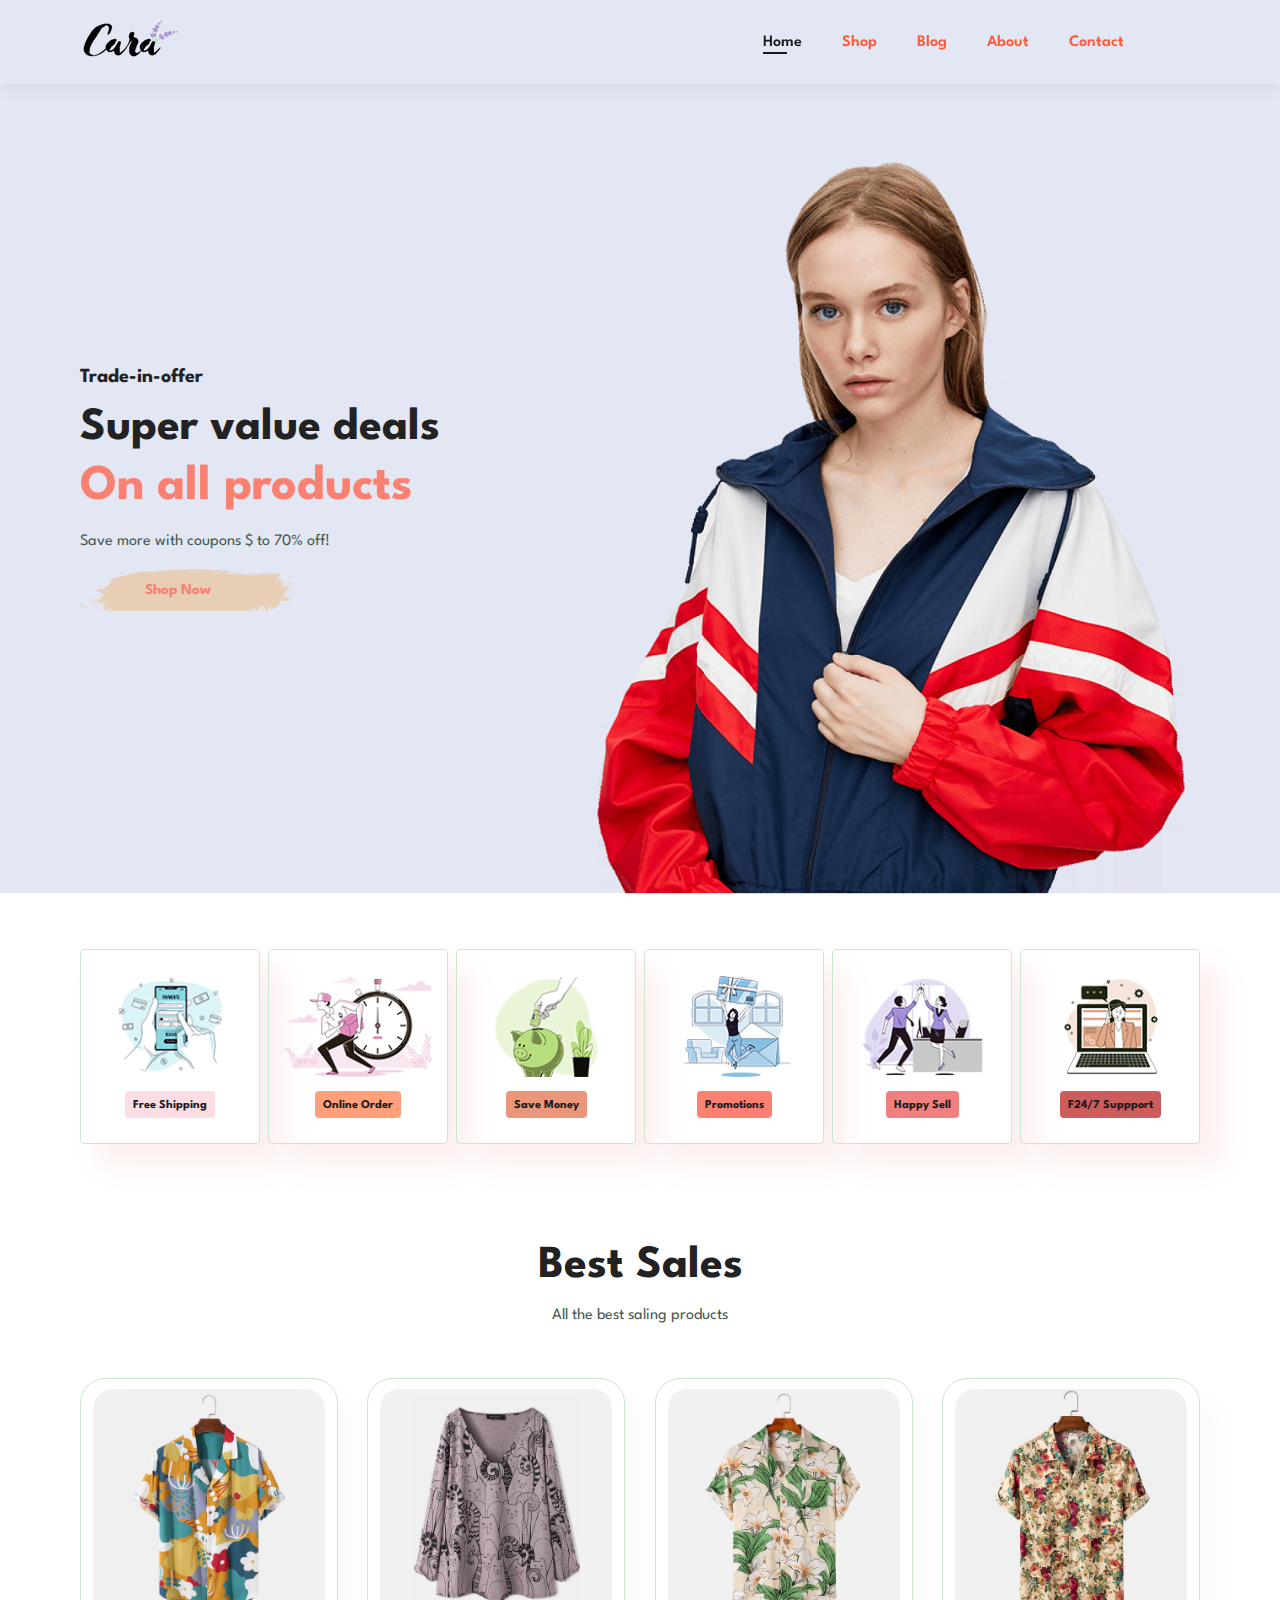
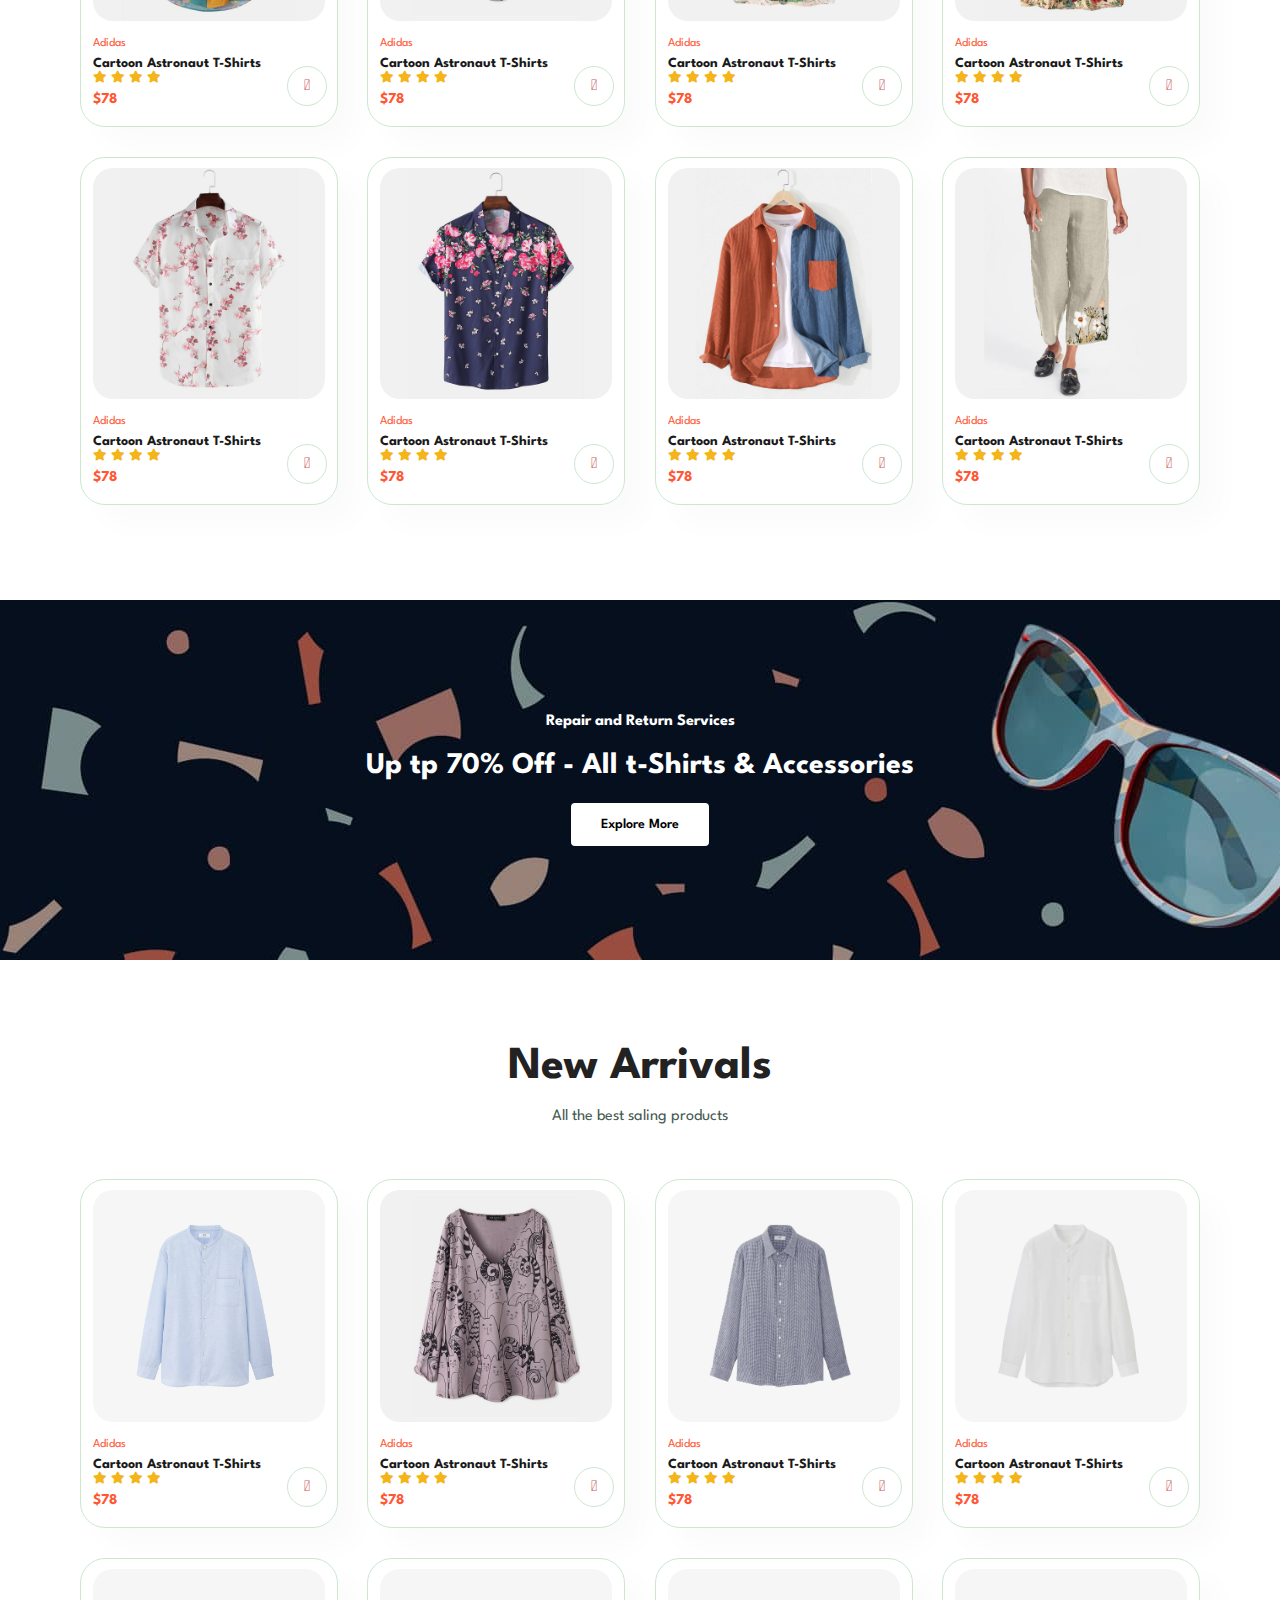
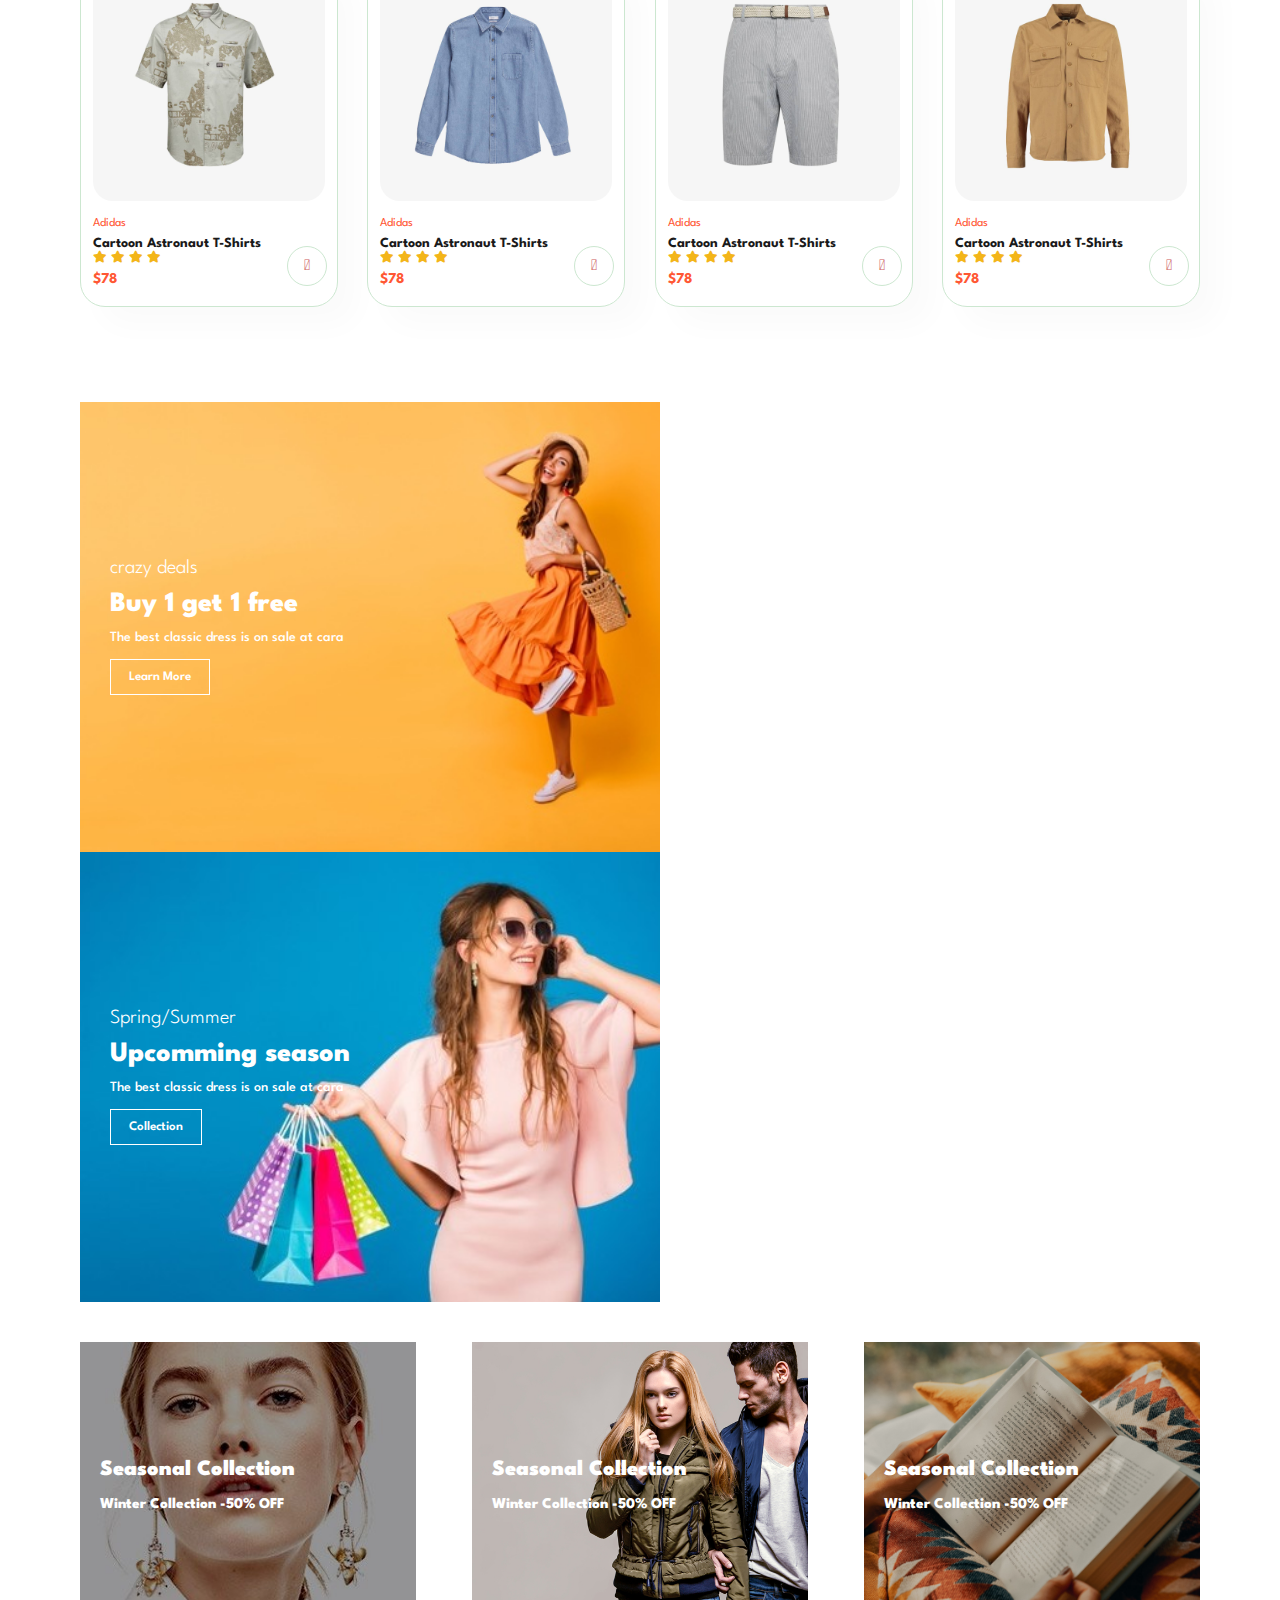
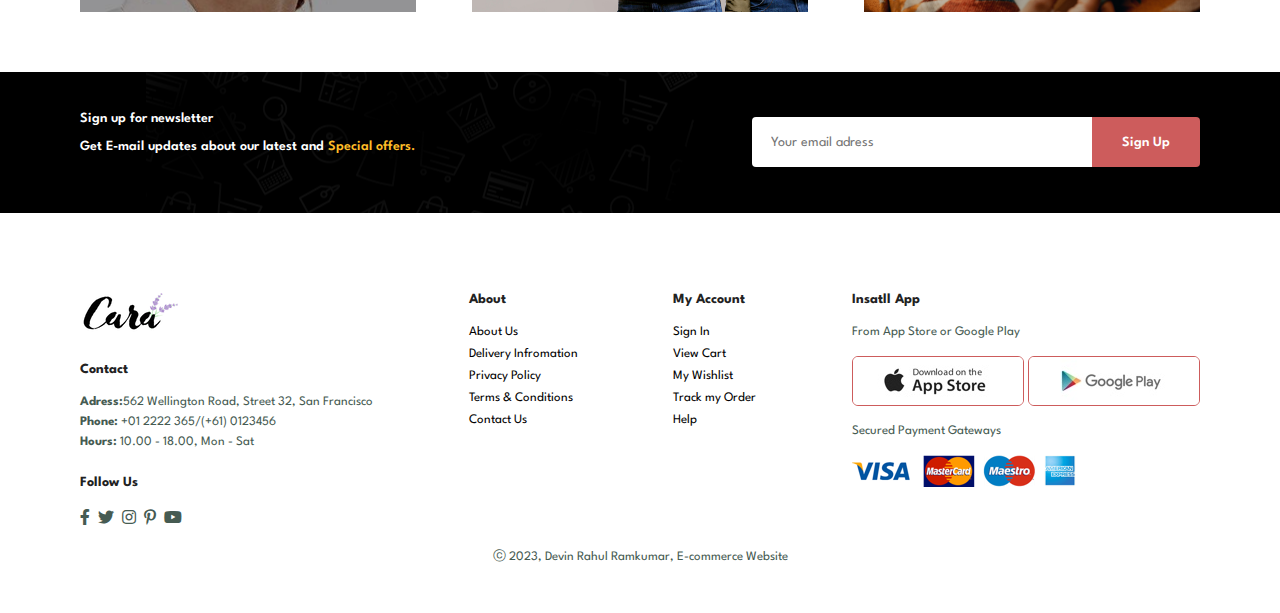
<file: index.html>
<!DOCTYPE html>
<html lang="en">
<head>
    <meta charset="UTF-8">
    <meta http-equiv="X-UA-Compatible" content="IE=edge">
    <meta name="viewport" content="width=device-width, initial-scale=1.0">
    <title>E-Commerce Project</title>
    <link rel="stylesheet" href="style.css">
    <link rel="stylesheet" href="https://pro.fontawesome.com/releases/v5.10.0/css/all.css">
    
</head>
<body>
    <!-- //navigation bar -->
    <section id="header">
        <a href="#"><img src="img/logo.png" class="logo"></a>
        <div>
            <ul id="navbar">
                <li><a class="active" href="index.html">Home</a></li>
                <li><a href="shop.html">Shop</a></li>
                <li><a href="blog.html">Blog</a></li>
                <li><a href="about.html">About</a></li>
                <li><a href="contact.html">Contact</a></li>
                <li id="lg-bag"><a href="cart.html"><i class="far fa-shopping-bag"></i></a></li>
                <a href="#" id="close"><i class="far fa-times"></i></a>
            </ul>
        </div>
        <div id="mobile">
            <a href="cart.html"></a><i class="far fa-shopping-bag"></i>
            <i id="bar" class="fas fa-outdent"></i>
        </div>
        
    </section>
    <!-- NavBar End -->

    <section id="hero">
        <h4>Trade-in-offer</h4>
        <h2>Super value deals</h2>
        <h1>On all products</h1>
        <p>Save more with coupons $ to 70% off!</p>
        <button>Shop Now</button>

    </section>


    <section id="feature" class="section-p1">
        <div class="fe-box">
            <img src="img/features/f1.png" alt="">
            <h6>Free Shipping</h6>
        </div>

        <div class="fe-box">
            <img src="img/features/f2.png" alt="">
            <h6>Online Order</h6>
        </div>

        <div class="fe-box">
            <img src="img/features/f3.png" alt="">
            <h6>Save Money</h6>
        </div>

        <div class="fe-box">
            <img src="img/features/f4.png" alt="">
            <h6>Promotions</h6>
        </div>

        <div class="fe-box">
            <img src="img/features/f5.png" alt="">
            <h6>Happy Sell</h6>
        </div>

        <div class="fe-box">
            <img src="img/features/f6.png" alt="">
            <h6>F24/7 Suppport</h6>
        </div>

    </section>

    <section id="product1" class="section-p1">
        <h2>Best Sales</h2>
        <p>All the best saling products</p>
        <div class="pro-container">
            <div class="pro">
                <img src="img/products/f1.jpg" alt="">
                <div class="des">
                    <span>Adidas</span>
                    <h5>Cartoon Astronaut T-Shirts</h5>
                    <div class="star">
                        <i class="fas fa-star"></i>
                        <i class="fas fa-star"></i>
                        <i class="fas fa-star"></i>
                        <i class="fas fa-star"></i>

                    </div>
                    <h4>$78</h4>
                </div>
                <a href="#"><i class="fal fa-shopping-cart cart"></i></a>
            </div>

            <div class="pro">
                <img src="img/products/f8.jpg" alt="">
                <div class="des">
                    <span>Adidas</span>
                    <h5>Cartoon Astronaut T-Shirts</h5>
                    <div class="star">
                        <i class="fas fa-star"></i>
                        <i class="fas fa-star"></i>
                        <i class="fas fa-star"></i>
                        <i class="fas fa-star"></i>
            
                    </div>
                    <h4>$78</h4>
                </div>
                <a href="#"><i class="fal fa-shopping-cart cart"></i></a>
            </div>

            <div class="pro">
                <img src="img/products/f2.jpg" alt="">
                <div class="des">
                    <span>Adidas</span>
                    <h5>Cartoon Astronaut T-Shirts</h5>
                    <div class="star">
                        <i class="fas fa-star"></i>
                        <i class="fas fa-star"></i>
                        <i class="fas fa-star"></i>
                        <i class="fas fa-star"></i>
            
                    </div>
                    <h4>$78</h4>
                </div>
                <a href="#"><i class="fal fa-shopping-cart cart"></i></a>
            </div>

            <div class="pro">
                <img src="img/products/f3.jpg" alt="">
                <div class="des">
                    <span>Adidas</span>
                    <h5>Cartoon Astronaut T-Shirts</h5>
                    <div class="star">
                        <i class="fas fa-star"></i>
                        <i class="fas fa-star"></i>
                        <i class="fas fa-star"></i>
                        <i class="fas fa-star"></i>
            
                    </div>
                    <h4>$78</h4>
                </div>
                <a href="#"><i class="fal fa-shopping-cart cart"></i></a>
            </div>


            <div class="pro">
                <img src="img/products/f4.jpg" alt="">
                <div class="des">
                    <span>Adidas</span>
                    <h5>Cartoon Astronaut T-Shirts</h5>
                    <div class="star">
                        <i class="fas fa-star"></i>
                        <i class="fas fa-star"></i>
                        <i class="fas fa-star"></i>
                        <i class="fas fa-star"></i>
            
                    </div>
                    <h4>$78</h4>
                </div>
                <a href="#"><i class="fal fa-shopping-cart cart"></i></a>
            </div>

            <div class="pro">
                <img src="img/products/f5.jpg" alt="">
                <div class="des">
                    <span>Adidas</span>
                    <h5>Cartoon Astronaut T-Shirts</h5>
                    <div class="star">
                        <i class="fas fa-star"></i>
                        <i class="fas fa-star"></i>
                        <i class="fas fa-star"></i>
                        <i class="fas fa-star"></i>
            
                    </div>
                    <h4>$78</h4>
                </div>
                <a href="#"><i class="fal fa-shopping-cart cart"></i></a>
            </div>


            <div class="pro">
                <img src="img/products/f6.jpg" alt="">
                <div class="des">
                    <span>Adidas</span>
                    <h5>Cartoon Astronaut T-Shirts</h5>
                    <div class="star">
                        <i class="fas fa-star"></i>
                        <i class="fas fa-star"></i>
                        <i class="fas fa-star"></i>
                        <i class="fas fa-star"></i>
            
                    </div>
                    <h4>$78</h4>
                </div>
                <a href="#"><i class="fal fa-shopping-cart cart"></i></a>
            </div>

            <div class="pro">
                <img src="img/products/f7.jpg" alt="">
                <div class="des">
                    <span>Adidas</span>
                    <h5>Cartoon Astronaut T-Shirts</h5>
                    <div class="star">
                        <i class="fas fa-star"></i>
                        <i class="fas fa-star"></i>
                        <i class="fas fa-star"></i>
                        <i class="fas fa-star"></i>
            
                    </div>
                    <h4>$78</h4>
                </div>
                <a href="#"><i class="fal fa-shopping-cart cart"></i></a>
            </div>

        </div>

    </section>

    <section id="banner" class="section-m1 ">
        <h4>Repair and Return Services</h4>
        <h2>Up tp <span>70% Off </span> - All t-Shirts & Accessories</h2>
        <button class="normal">Explore More</button>
    </section>

    <section id="product1" class="section-p1">
        <h2>New Arrivals</h2>
        <p>All the best saling products</p>
        <div class="pro-container">
            <div class="pro">
                <img src="img/products/n1.jpg" alt="">
                <div class="des">
                    <span>Adidas</span>
                    <h5>Cartoon Astronaut T-Shirts</h5>
                    <div class="star">
                        <i class="fas fa-star"></i>
                        <i class="fas fa-star"></i>
                        <i class="fas fa-star"></i>
                        <i class="fas fa-star"></i>
    
                    </div>
                    <h4>$78</h4>
                </div>
                <a href="#"><i class="fal fa-shopping-cart cart"></i></a>
            </div>
    
            <div class="pro">
                <img src="img/products/f8.jpg" alt="">
                <div class="des">
                    <span>Adidas</span>
                    <h5>Cartoon Astronaut T-Shirts</h5>
                    <div class="star">
                        <i class="fas fa-star"></i>
                        <i class="fas fa-star"></i>
                        <i class="fas fa-star"></i>
                        <i class="fas fa-star"></i>
    
                    </div>
                    <h4>$78</h4>
                </div>
                <a href="#"><i class="fal fa-shopping-cart cart"></i></a>
            </div>
    
            <div class="pro">
                <img src="img/products/n2.jpg" alt="">
                <div class="des">
                    <span>Adidas</span>
                    <h5>Cartoon Astronaut T-Shirts</h5>
                    <div class="star">
                        <i class="fas fa-star"></i>
                        <i class="fas fa-star"></i>
                        <i class="fas fa-star"></i>
                        <i class="fas fa-star"></i>
    
                    </div>
                    <h4>$78</h4>
                </div>
                <a href="#"><i class="fal fa-shopping-cart cart"></i></a>
            </div>
    
            <div class="pro">
                <img src="img/products/n3.jpg" alt="">
                <div class="des">
                    <span>Adidas</span>
                    <h5>Cartoon Astronaut T-Shirts</h5>
                    <div class="star">
                        <i class="fas fa-star"></i>
                        <i class="fas fa-star"></i>
                        <i class="fas fa-star"></i>
                        <i class="fas fa-star"></i>
    
                    </div>
                    <h4>$78</h4>
                </div>
                <a href="#"><i class="fal fa-shopping-cart cart"></i></a>
            </div>
    
    
            <div class="pro">
                <img src="img/products/n4.jpg" alt="">
                <div class="des">
                    <span>Adidas</span>
                    <h5>Cartoon Astronaut T-Shirts</h5>
                    <div class="star">
                        <i class="fas fa-star"></i>
                        <i class="fas fa-star"></i>
                        <i class="fas fa-star"></i>
                        <i class="fas fa-star"></i>
    
                    </div>
                    <h4>$78</h4>
                </div>
                <a href="#"><i class="fal fa-shopping-cart cart"></i></a>
            </div>
    
            <div class="pro">
                <img src="img/products/n5.jpg" alt="">
                <div class="des">
                    <span>Adidas</span>
                    <h5>Cartoon Astronaut T-Shirts</h5>
                    <div class="star">
                        <i class="fas fa-star"></i>
                        <i class="fas fa-star"></i>
                        <i class="fas fa-star"></i>
                        <i class="fas fa-star"></i>
    
                    </div>
                    <h4>$78</h4>
                </div>
                <a href="#"><i class="fal fa-shopping-cart cart"></i></a>
            </div>
    
    
            <div class="pro">
                <img src="img/products/n6.jpg" alt="">
                <div class="des">
                    <span>Adidas</span>
                    <h5>Cartoon Astronaut T-Shirts</h5>
                    <div class="star">
                        <i class="fas fa-star"></i>
                        <i class="fas fa-star"></i>
                        <i class="fas fa-star"></i>
                        <i class="fas fa-star"></i>
    
                    </div>
                    <h4>$78</h4>
                </div>
                <a href="#"><i class="fal fa-shopping-cart cart"></i></a>
            </div>
    
            <div class="pro">
                <img src="img/products/n7.jpg" alt="">
                <div class="des">
                    <span>Adidas</span>
                    <h5>Cartoon Astronaut T-Shirts</h5>
                    <div class="star">
                        <i class="fas fa-star"></i>
                        <i class="fas fa-star"></i>
                        <i class="fas fa-star"></i>
                        <i class="fas fa-star"></i>
    
                    </div>
                    <h4>$78</h4>
                </div>
                <a href="#"><i class="fal fa-shopping-cart cart"></i></a>
            </div>
    
        </div>
    
    </section>

    <section id="sm-banner" class="section-p1">
        <div class="banner-box">
        <h4>crazy deals</h4>
        <h2>Buy 1 get 1 free</h2>
        <span>The best classic dress is on sale at cara</span>
        <button class="white">Learn More</button>
        </div>
        <div class="banner-box banner-box2">
            <h4>Spring/Summer</h4>
            <h2>Upcomming season</h2>
            <span>The best classic dress is on sale at cara</span>
            <button class="white">Collection</button>
        </div>
    </section>

    <section id="banner3">
    <div class="banner-box">
        <h2>Seasonal Collection</h2>
        <h3>Winter Collection -50% OFF</h3>
    </div>
    <div class="banner-box banner-box2">
        <h2>Seasonal Collection</h2>
        <h3>Winter Collection -50% OFF</h3>
    </div>
    <div class="banner-box banner-box3">
        <h2>Seasonal Collection</h2>
        <h3>Winter Collection -50% OFF</h3>
    </div>
    </section>

    <section id="newsletter" class="section-p1 section-m1">
        <div class="newstext">
            <h4>Sign up for newsletter</h4>
            <p>Get E-mail updates about our latest and <span>Special offers.</span></p>
        </div>

        <div class="form">
            <input type="text" placeholder="Your email adress">
            <button class="normal">Sign Up</button>
        </div>

    </section>


    <footer class="section-p1">
        <div class="col">
            <img class="logo" src="img/logo.png" alt="">
            <h4>Contact</h4>
            <p> <strong>Adress:</strong>562 Wellington Road, Street 32, San Francisco</p>
            <p><strong>Phone:</strong> +01 2222 365/(+61) 0123456</p>
            <p><strong>Hours:</strong> 10.00 - 18.00, Mon - Sat</p>
            <div class="follow"> 
                <h4>Follow Us</h4>
                <div class="icon">
                    <i class="fab fa-facebook-f"></i>
                    <i class="fab fa-twitter"></i>
                    <i class="fab fa-instagram"></i>
                    <i class="fab fa-pinterest-p"></i>
                    <i class="fab fa-youtube"></i>

                </div>
            </div>

        </div>
        <div class="col">
            <h4>About</h4>
            <a href="#">About Us</a>
            <a href="#">Delivery Infromation</a>
            <a href="#">Privacy Policy</a>
            <a href="#">Terms & Conditions</a>
            <a href="#">Contact Us</a>
        </div>
        <div class="col">
            <h4>My Account</h4>
            <a href="#">Sign In</a>
            <a href="#">View Cart</a>
            <a href="#">My Wishlist</a>
            <a href="#">Track my Order</a>
            <a href="#">Help</a>
        </div>
        <div class="col install">
            <h4>Insatll App</h4>
            <p>From App Store or Google Play</p>
            <div class="row">
                <img src="img/pay/app.jpg" alt="">
                <img src="img/pay/play.jpg" alt="">
            </div>
            <p>Secured Payment Gateways</p>
            <img src="img/pay/pay.png" alt="">
        </div>
        <div class="copyright">
            <p>ⓒ 2023, Devin Rahul Ramkumar, E-commerce Website</p>
        </div>

    </footer>

    <script src="script.js"></script>
</body>
</html>
</file>
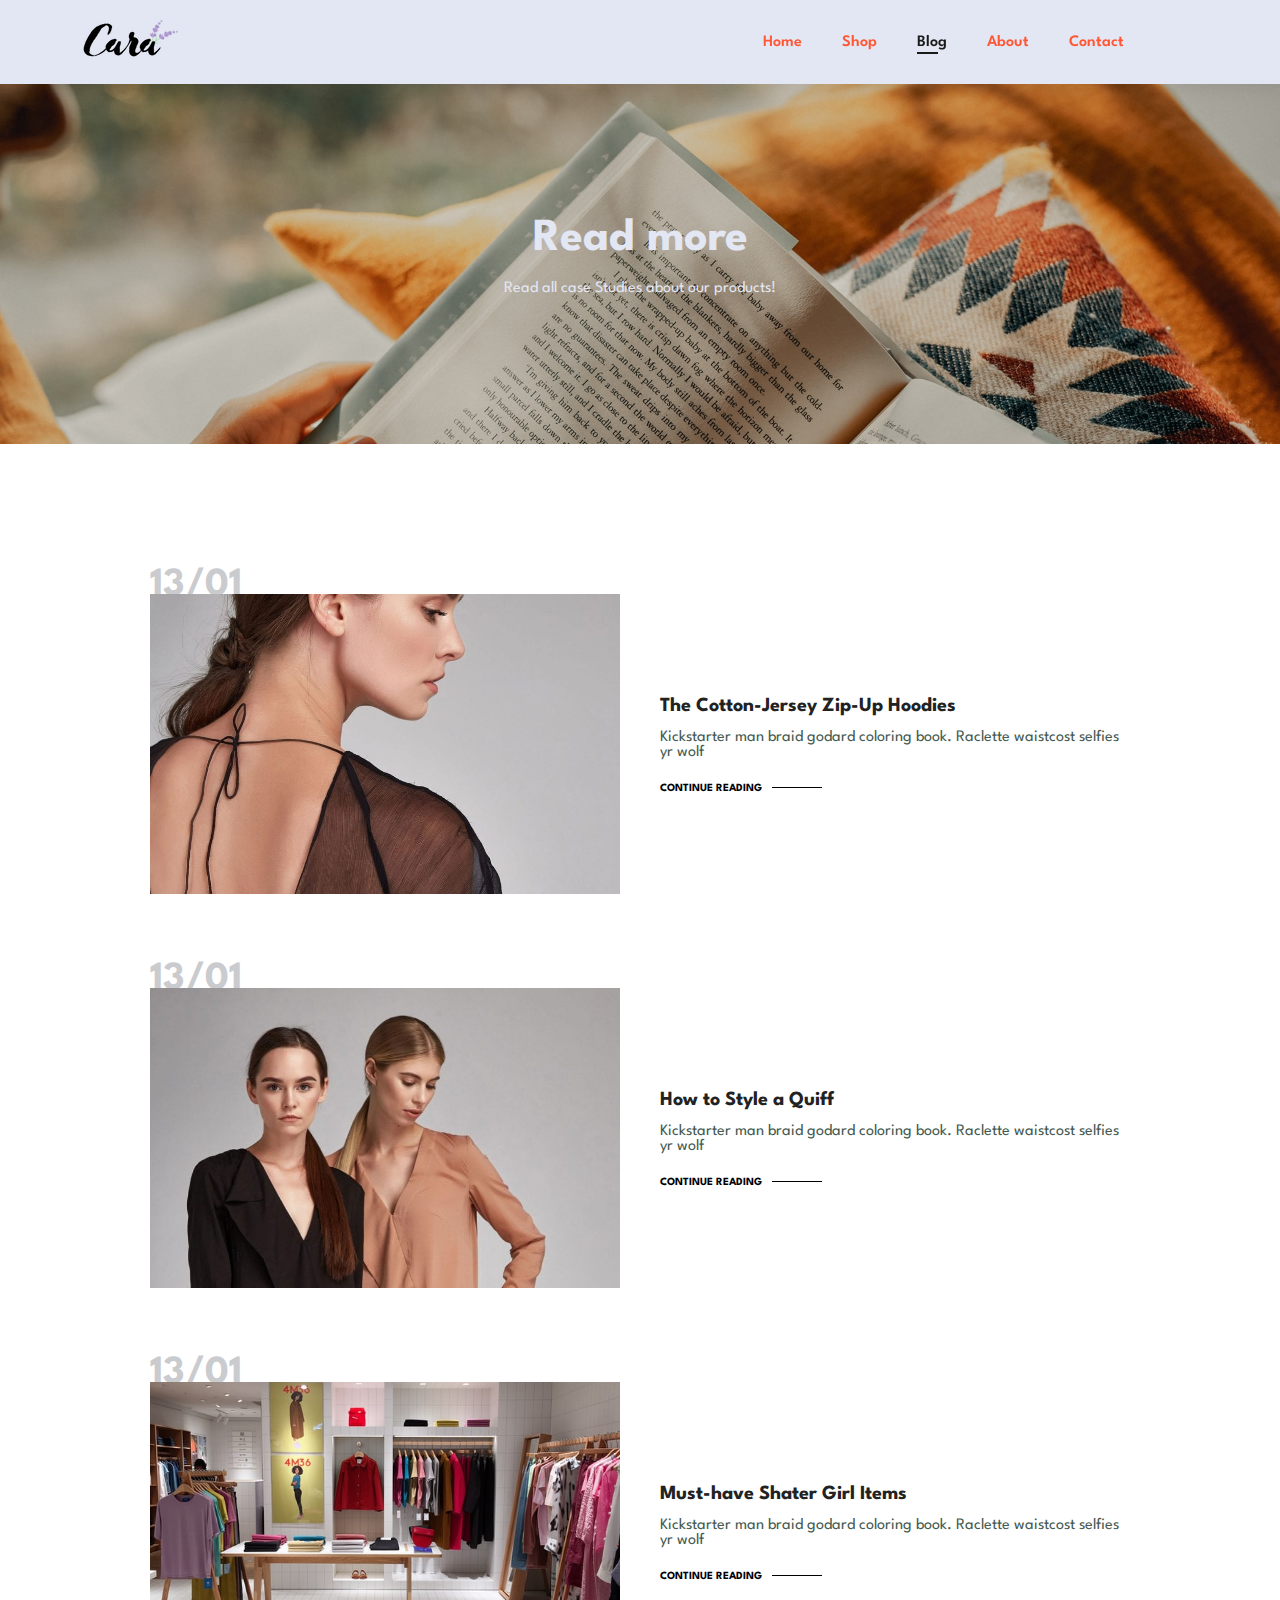
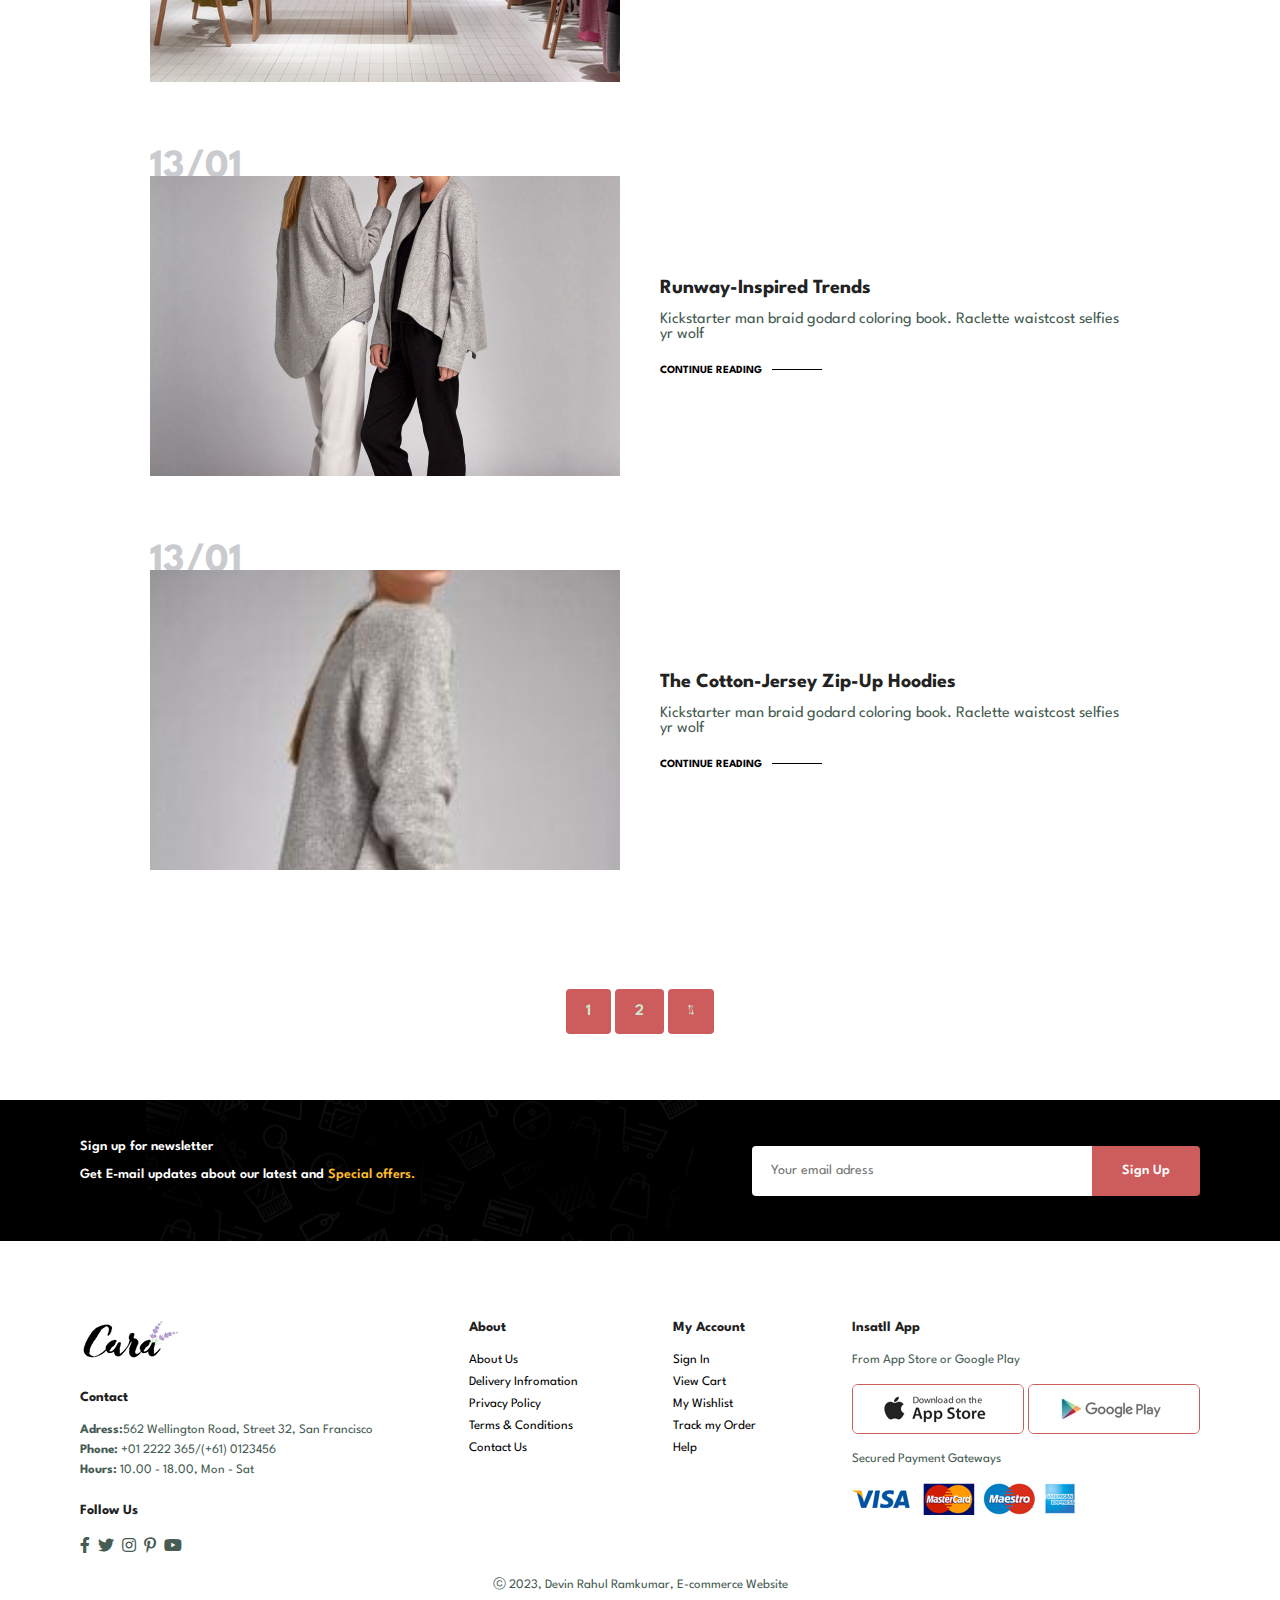
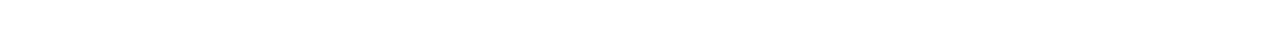
<file: blog.html>
<!DOCTYPE html>
<html lang="en">

<head>
    <meta charset="UTF-8">
    <meta http-equiv="X-UA-Compatible" content="IE=edge">
    <meta name="viewport" content="width=device-width, initial-scale=1.0">
    <title>E-Commerce Project</title>
    <link rel="stylesheet" href="style.css">
    <link rel="stylesheet" href="https://pro.fontawesome.com/releases/v5.10.0/css/all.css">

</head>

<body>
    <!-- //navigation bar -->
    <section id="header">
        <a href="#"><img src="img/logo.png" class="logo"></a>
        <div>
            <ul id="navbar">
                <li><a href="index.html">Home</a></li>
                <li><a href="shop.html">Shop</a></li>
                <li><a class="active"  href="blog.html">Blog</a></li>
                <li><a href="about.html">About</a></li>
                <li><a href="contact.html">Contact</a></li>
                <li id="lg-bag"><a href="cart.html"><i class="far fa-shopping-bag"></i></a></li>
                <a href="#" id="close"><i class="far fa-times"></i></a>
            </ul>
        </div>
        <div id="mobile">
            <a href="cart.html"></a><i class="far fa-shopping-bag"></i>
            <i id="bar" class="fas fa-outdent"></i>
        </div>

    </section>
    <!-- NavBar End -->

    <section id="page-header" class="blog-header">
        <h2>Read more</h2>
        <p>Read all case Studies about our products!</p>

    </section>


    <section id="blog">
        <div class="blog-box">
            <div class="blog-img">
                <img src="img/blog/b1.jpg" alt="">
            </div>
            <div class="blog-details">
                <h4>The Cotton-Jersey Zip-Up Hoodies</h4>
                <p>Kickstarter man braid godard coloring book. Raclette waistcost selfies yr wolf</p>
                <a href="#">CONTINUE READING</a>

            </div>
            <h1>13/01</h1>
        </div>

        <div class="blog-box">
            <div class="blog-img">
                <img src="img/blog/b2.jpg" alt="">
            </div>
            <div class="blog-details">
                <h4>How to Style a Quiff</h4>
                <p>Kickstarter man braid godard coloring book. Raclette waistcost selfies yr wolf</p>
                <a href="#">CONTINUE READING</a>
        
            </div>
            <h1>13/01</h1>
        </div>

        <div class="blog-box">
            <div class="blog-img">
                <img src="img/blog/b3.jpg" alt="">
            </div>
            <div class="blog-details">
                <h4>Must-have Shater Girl Items</h4>
                <p>Kickstarter man braid godard coloring book. Raclette waistcost selfies yr wolf</p>
                <a href="#">CONTINUE READING</a>
        
            </div>
            <h1>13/01</h1>
        </div>


        <div class="blog-box">
            <div class="blog-img">
                <img src="img/blog/b4.jpg" alt="">
            </div>
            <div class="blog-details">
                <h4>Runway-Inspired Trends</h4>
                <p>Kickstarter man braid godard coloring book. Raclette waistcost selfies yr wolf</p>
                <a href="#">CONTINUE READING</a>
        
            </div>
            <h1>13/01</h1>
        </div>


        <div class="blog-box">
            <div class="blog-img">
                <img src="img/blog/b5.jpg" alt="">
            </div>
            <div class="blog-details">
                <h4>The Cotton-Jersey Zip-Up Hoodies</h4>
                <p>Kickstarter man braid godard coloring book. Raclette waistcost selfies yr wolf</p>
                <a href="#">CONTINUE READING</a>
        
            </div>
            <h1>13/01</h1>
        </div>

    </section>


    <section id="pagination" class="section-p1">
        <a href="#">1</a>
        <a href="#">2</a>
        <a href="#"><i class="fal fa-long-arrow-alt-right"></i></a>

    </section>

    <section id="newsletter" class="section-p1 section-m1">
        <div class="newstext">
            <h4>Sign up for newsletter</h4>
            <p>Get E-mail updates about our latest and <span>Special offers.</span></p>
        </div>

        <div class="form">
            <input type="text" placeholder="Your email adress">
            <button class="normal">Sign Up</button>
        </div>

    </section>


    <footer class="section-p1">
        <div class="col">
            <img class="logo" src="img/logo.png" alt="">
            <h4>Contact</h4>
            <p> <strong>Adress:</strong>562 Wellington Road, Street 32, San Francisco</p>
            <p><strong>Phone:</strong> +01 2222 365/(+61) 0123456</p>
            <p><strong>Hours:</strong> 10.00 - 18.00, Mon - Sat</p>
            <div class="follow">
                <h4>Follow Us</h4>
                <div class="icon">
                    <i class="fab fa-facebook-f"></i>
                    <i class="fab fa-twitter"></i>
                    <i class="fab fa-instagram"></i>
                    <i class="fab fa-pinterest-p"></i>
                    <i class="fab fa-youtube"></i>

                </div>
            </div>

        </div>
        <div class="col">
            <h4>About</h4>
            <a href="#">About Us</a>
            <a href="#">Delivery Infromation</a>
            <a href="#">Privacy Policy</a>
            <a href="#">Terms & Conditions</a>
            <a href="#">Contact Us</a>
        </div>
        <div class="col">
            <h4>My Account</h4>
            <a href="#">Sign In</a>
            <a href="#">View Cart</a>
            <a href="#">My Wishlist</a>
            <a href="#">Track my Order</a>
            <a href="#">Help</a>
        </div>
        <div class="col install">
            <h4>Insatll App</h4>
            <p>From App Store or Google Play</p>
            <div class="row">
                <img src="img/pay/app.jpg" alt="">
                <img src="img/pay/play.jpg" alt="">
            </div>
            <p>Secured Payment Gateways</p>
            <img src="img/pay/pay.png" alt="">
        </div>
        <div class="copyright">
            <p>ⓒ 2023, Devin Rahul Ramkumar, E-commerce Website</p>
        </div>

    </footer>

    <script src="script.js"></script>
</body>

</html>
</file>
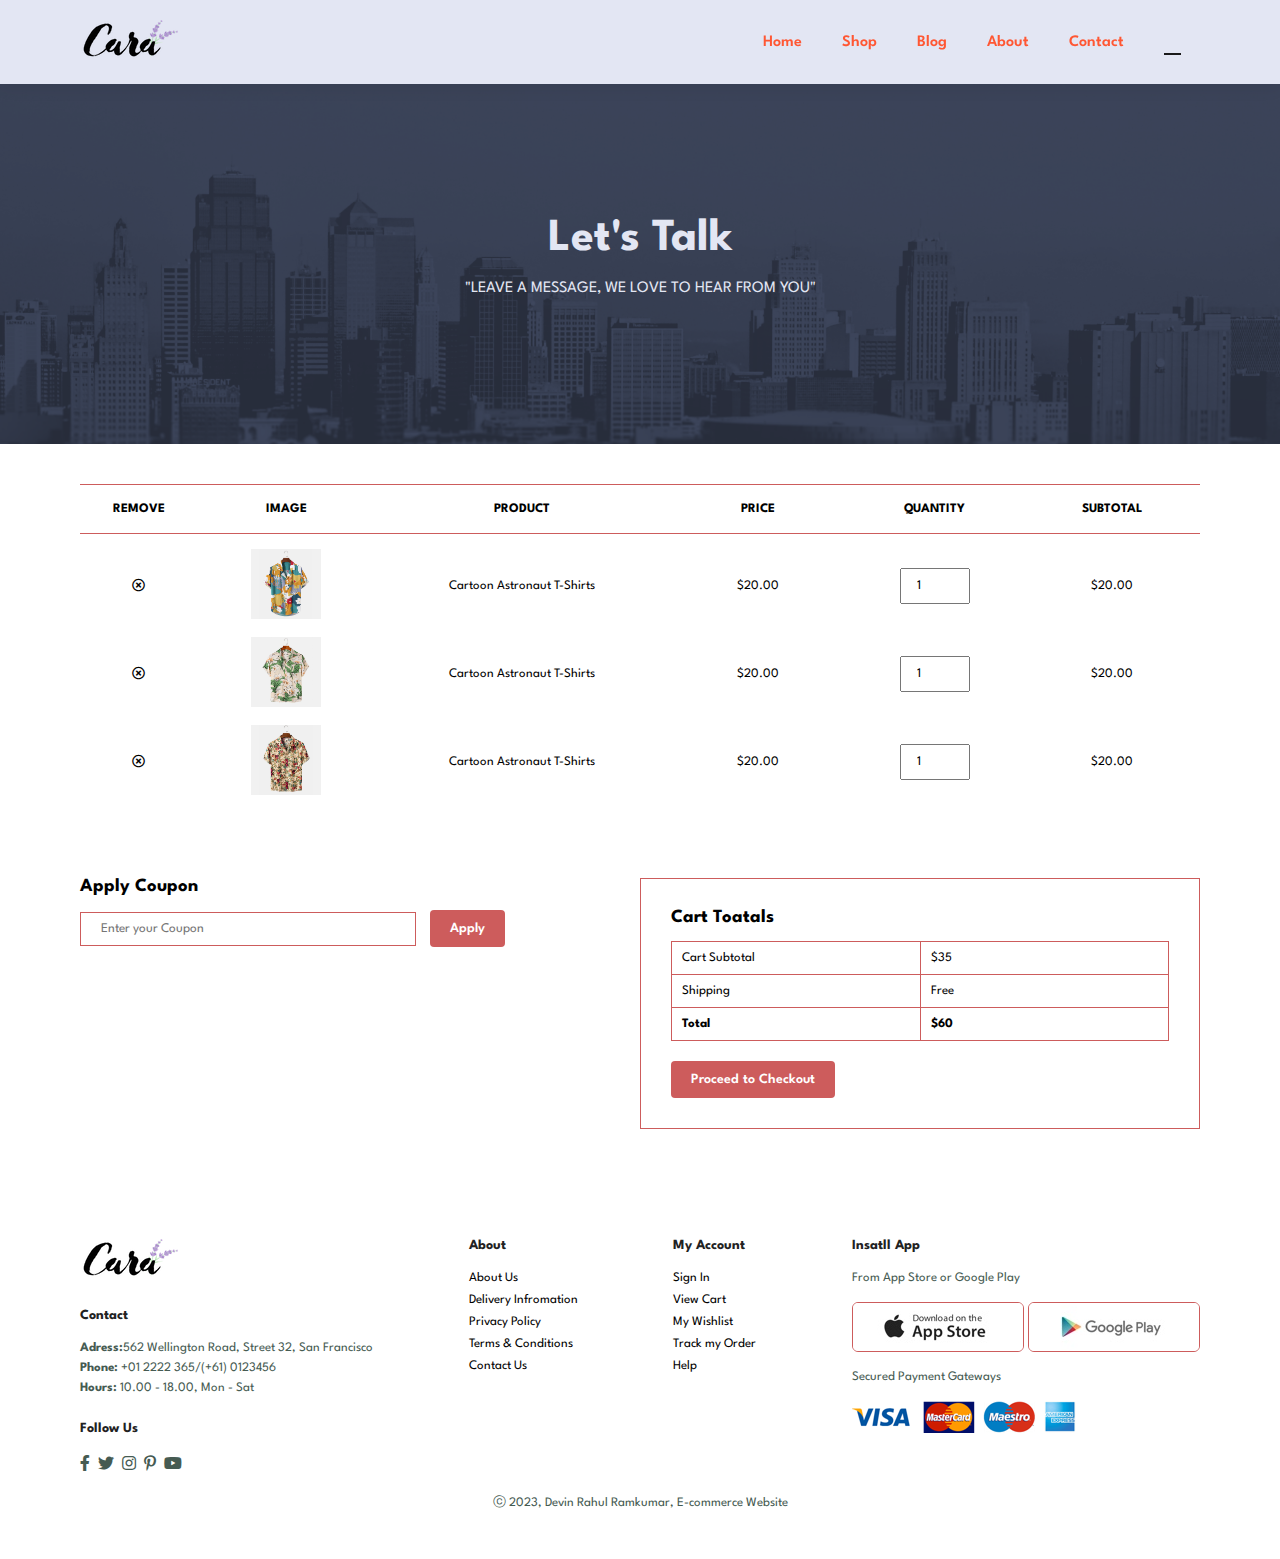
<file: cart.html>
<!DOCTYPE html>
<html lang="en">

<head>
    <meta charset="UTF-8">
    <meta http-equiv="X-UA-Compatible" content="IE=edge">
    <meta name="viewport" content="width=device-width, initial-scale=1.0">
    <title>E-Commerce Project</title>
    <link rel="stylesheet" href="style.css">
    <link rel="stylesheet" href="https://pro.fontawesome.com/releases/v5.10.0/css/all.css">

</head>

<body>
    <!-- //navigation bar -->
    <section id="header">
        <a href="#"><img src="img/logo.png" class="logo"></a>
        <div>
            <ul id="navbar">
                <li><a href="index.html">Home</a></li>
                <li><a href="shop.html">Shop</a></li>
                <li><a href="blog.html">Blog</a></li>
                <li><a href="about.html">About</a></li>
                <li><a  href="contact.html">Contact</a></li>
                <li id="lg-bag"><a class="active" href="cart.html"><i class="far fa-shopping-bag"></i></a></li>
                <a href="#" id="close"><i class="far fa-times"></i></a>
            </ul>
        </div>
        <div id="mobile">
            <a href="cart.html"></a><i class="far fa-shopping-bag"></i>
            <i id="bar" class="fas fa-outdent"></i>
        </div>

    </section>
    <!-- NavBar End -->

    <section id="page-header" class="about-header">
        <h2>Let's Talk</h2>
        <p>"LEAVE A MESSAGE, WE LOVE TO HEAR FROM YOU"</p>

    </section>

    <section id="cart" class="section-p1"> 
        <table width="100%">
        <thead>
            <tr>
                <td>Remove</td>
                <td>Image</td>
                <td>Product</td>
                <td>Price</td>
                <td>Quantity</td>
                <td>Subtotal</td>
            </tr>
        </thead>
        <tbody>
            <tr>
                <td>
                    <i class="far fa-times-circle"></i><a href="#"></a>
                    <td><img src="img/products/f1.jpg" alt=""></td>
                    <td>Cartoon Astronaut T-Shirts</td>
                    <td>$20.00</td>
                    <td><input type="number" value="1"></td>
                    <td>$20.00</td>

                </td>
            </tr>
            <tr>
                <td>
                    <i class="far fa-times-circle"></i><a href="#"></a>
                <td><img src="img/products/f2.jpg" alt=""></td>
                <td>Cartoon Astronaut T-Shirts</td>
                <td>$20.00</td>
                <td><input type="number" value="1"></td>
                <td>$20.00</td>
            
                </td>
            </tr>

            <tr>
                <td>
                    <i class="far fa-times-circle"></i><a href="#"></a>
                <td><img src="img/products/f3.jpg" alt=""></td>
                <td>Cartoon Astronaut T-Shirts</td>
                <td>$20.00</td>
                <td><input type="number" value="1"></td>
                <td>$20.00</td>
            
                </td>
            </tr>
        </tbody>
        </table>
    </section>


    <section id="cart-add" class="section-p1">
        <div id="coupon">
            <h3>Apply Coupon</h3>
            <div>
                <input type="text" placeholder="Enter your Coupon">
                <button class="normal">Apply</button>
            </div>
        </div>
        <div id="subtotal">
            <h3>Cart Toatals</h3>
            <table>
                <tr>
                    <td>Cart Subtotal</td>
                    <td>$35</td>
                </tr>
                <tr>
                    <td>Shipping</td>
                    <td>Free</td>
                </tr>
                <tr>
                    <td>
                        <strong>Total</strong>
                        <td><strong>$60</strong></td>
                    </td>
                </tr>
            </table>
            <button class="normal">Proceed to Checkout</button>

        </div>

    </section>

    <footer class="section-p1">
        <div class="col">
            <img class="logo" src="img/logo.png" alt="">
            <h4>Contact</h4>
            <p> <strong>Adress:</strong>562 Wellington Road, Street 32, San Francisco</p>
            <p><strong>Phone:</strong> +01 2222 365/(+61) 0123456</p>
            <p><strong>Hours:</strong> 10.00 - 18.00, Mon - Sat</p>
            <div class="follow">
                <h4>Follow Us</h4>
                <div class="icon">
                    <i class="fab fa-facebook-f"></i>
                    <i class="fab fa-twitter"></i>
                    <i class="fab fa-instagram"></i>
                    <i class="fab fa-pinterest-p"></i>
                    <i class="fab fa-youtube"></i>

                </div>
            </div>

        </div>
        <div class="col">
            <h4>About</h4>
            <a href="#">About Us</a>
            <a href="#">Delivery Infromation</a>
            <a href="#">Privacy Policy</a>
            <a href="#">Terms & Conditions</a>
            <a href="#">Contact Us</a>
        </div>
        <div class="col">
            <h4>My Account</h4>
            <a href="#">Sign In</a>
            <a href="#">View Cart</a>
            <a href="#">My Wishlist</a>
            <a href="#">Track my Order</a>
            <a href="#">Help</a>
        </div>
        <div class="col install">
            <h4>Insatll App</h4>
            <p>From App Store or Google Play</p>
            <div class="row">
                <img src="img/pay/app.jpg" alt="">
                <img src="img/pay/play.jpg" alt="">
            </div>
            <p>Secured Payment Gateways</p>
            <img src="img/pay/pay.png" alt="">
        </div>
        <div class="copyright">
            <p>ⓒ 2023, Devin Rahul Ramkumar, E-commerce Website</p>
        </div>

    </footer>

    <script src="script.js"></script>
</body>

</html>
</file>
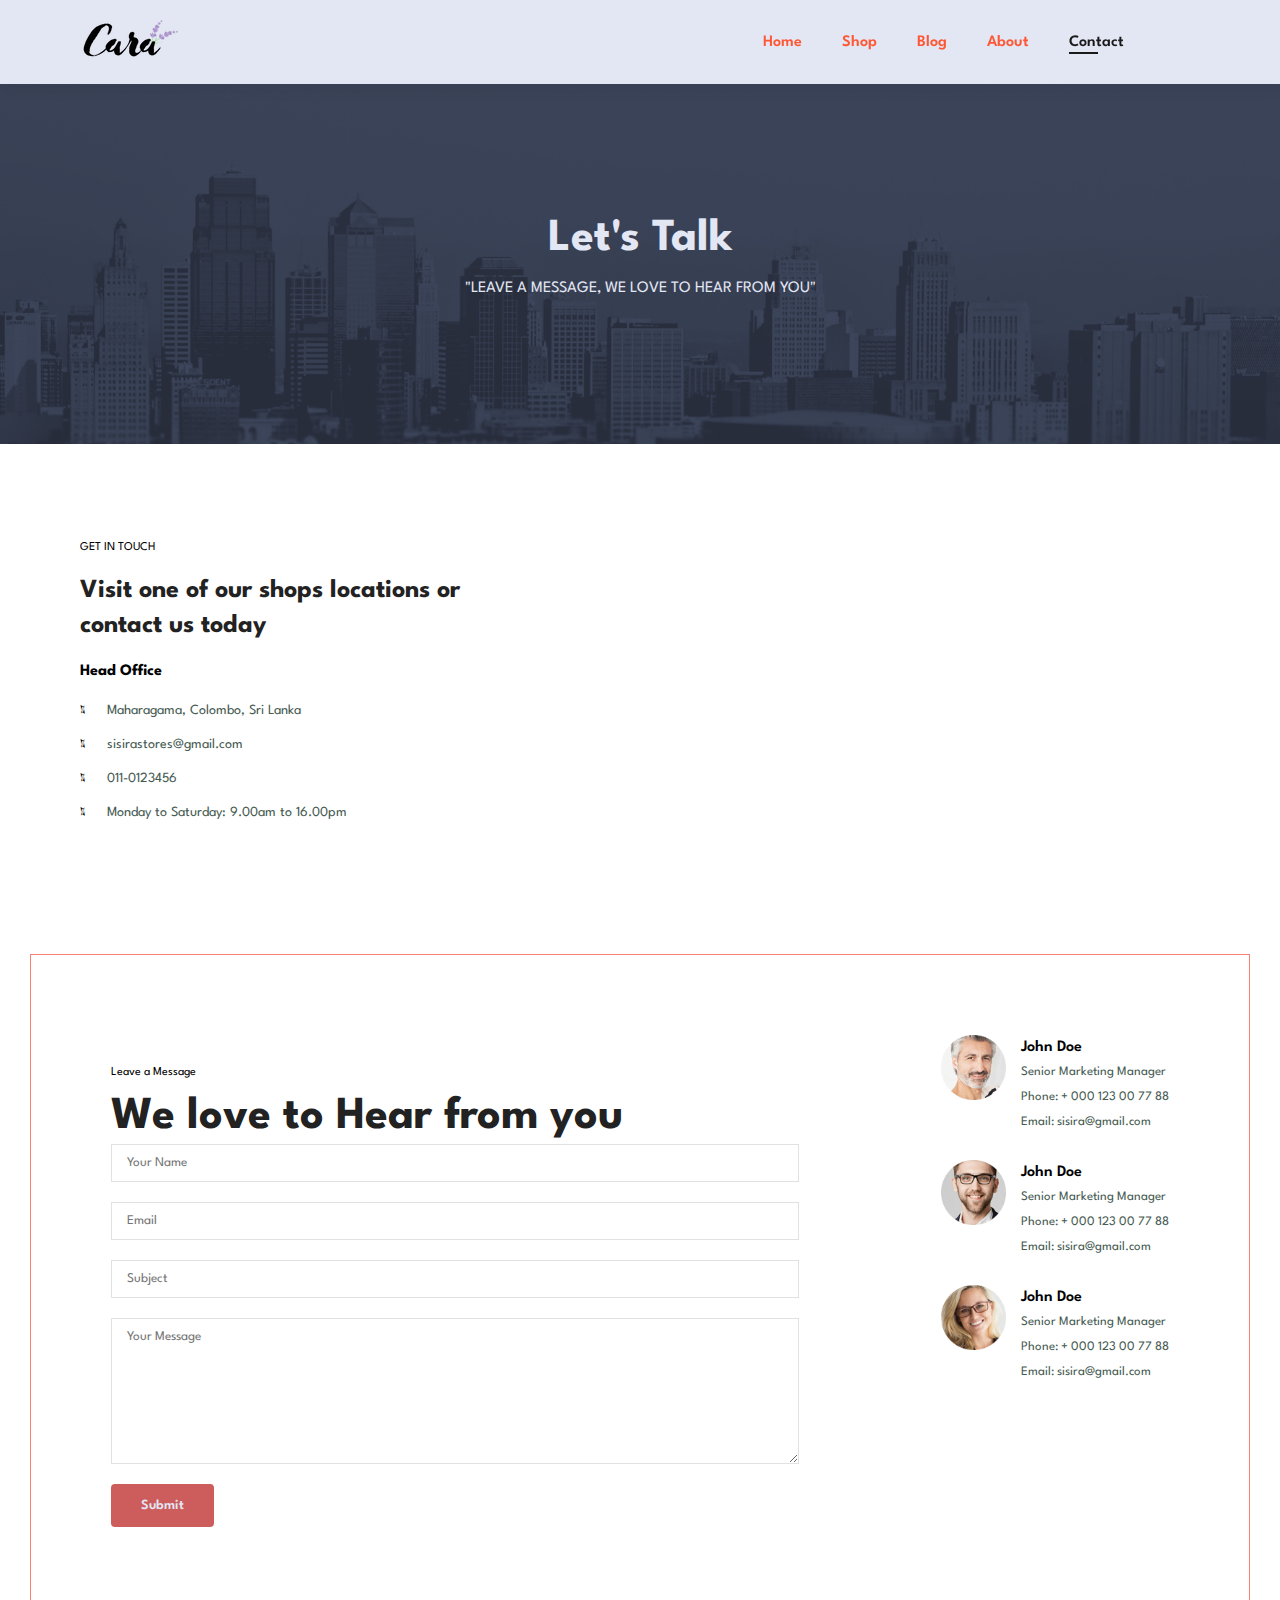
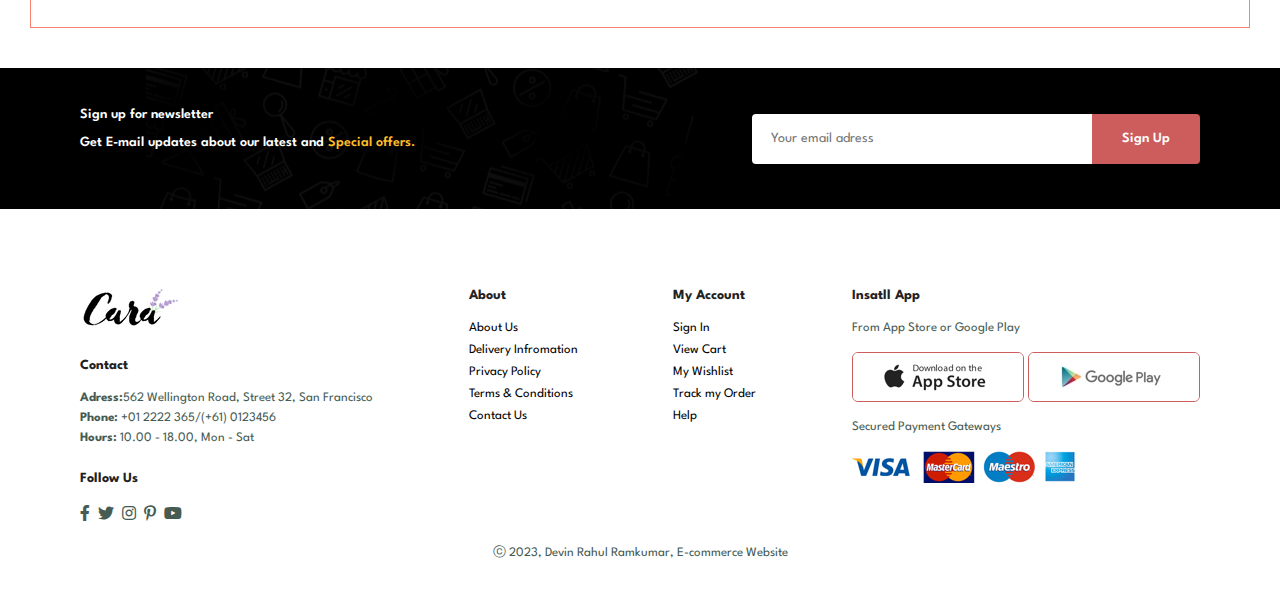
<file: contact.html>
<!DOCTYPE html>
<html lang="en">

<head>
    <meta charset="UTF-8">
    <meta http-equiv="X-UA-Compatible" content="IE=edge">
    <meta name="viewport" content="width=device-width, initial-scale=1.0">
    <title>E-Commerce Project</title>
    <link rel="stylesheet" href="style.css">
    <link rel="stylesheet" href="https://pro.fontawesome.com/releases/v5.10.0/css/all.css">

</head>

<body>
    <!-- //navigation bar -->
    <section id="header">
        <a href="#"><img src="img/logo.png" class="logo"></a>
        <div>
            <ul id="navbar">
                <li><a href="index.html">Home</a></li>
                <li><a href="shop.html">Shop</a></li>
                <li><a href="blog.html">Blog</a></li>
                <li><a  href="about.html">About</a></li>
                <li><a class="active" href="contact.html">Contact</a></li>
                <li id="lg-bag"><a href="cart.html"><i class="far fa-shopping-bag"></i></a></li>
                <a href="#" id="close"><i class="far fa-times"></i></a>
            </ul>
        </div>
        <div id="mobile">
            <a href="cart.html"></a><i class="far fa-shopping-bag"></i>
            <i id="bar" class="fas fa-outdent"></i>
        </div>

    </section>
    <!-- NavBar End -->

    <section id="page-header" class="about-header">
        <h2>Let's Talk</h2>
        <p>"LEAVE A MESSAGE, WE LOVE TO HEAR FROM YOU"</p>

    </section>

    <section id="contact-details" class="section-p1">
        <div class="details">
            <span>GET IN TOUCH</span>
            <h2>Visit one of our shops locations or contact us today</h2>
            <h3>Head Office</h3>
            <div>
                <li>
                    <i class="fal fa-map"></i>
                    <p>Maharagama, Colombo, Sri Lanka</p>
                </li>
                <li>
                    <i class="fal fa-envelope"></i>
                    <p>sisirastores@gmail.com</p>
                </li>
                <li>
                    <i class="fal fa-phone-alt"></i>
                    <p>011-0123456</p>
                </li>
                <li>
                    <i class="fal fa-clock"></i>
                    <p>Monday to Saturday: 9.00am to 16.00pm</p>
                </li>
            </div>

        </div>
        <div class="map">
            <iframe src="https://www.google.com/maps/embed?pb=!1m18!1m12!1m3!1d3961.35749762536!2d79.926152!3d6.8476775!2m3!1f0!2f0!3f0!3m2!1i1024!2i768!4f13.1!3m3!1m2!1s0x3ae2507a0cd6ff29%3A0xe9895810e67b6ab1!2sSisira%20Stores!5e0!3m2!1sen!2sau!4v1686553101052!5m2!1sen!2sau"
                width="600" height="450" style="border:0;" allowfullscreen="" loading="lazy"
                referrerpolicy="no-referrer-when-downgrade"></iframe>
        </div>
    </section>
    
    <section id="form-details">
        <form action="">
            <span>Leave a Message</span>
            <h2>We love to Hear from you</h2>
            <input type="text" placeholder="Your Name">
            <input type="text" placeholder="Email">
            <input type="text" placeholder="Subject">
            <textarea name="" id="" cols="30" rows="10" placeholder="Your Message"></textarea>
            <button class="normal">Submit</button>
        </form>
        <div class="people">
            <div>
                <img src="img/people/1.png" alt="">
                <p><span>John Doe</span>Senior Marketing Manager <br> Phone: + 000 123 00 77 88 <br>Email: sisira@gmail.com</p>
            </div>
            <div>
                <img src="img/people/2.png" alt="">
                <p><span>John Doe</span>Senior Marketing Manager <br> Phone: + 000 123 00 77 88 <br>Email: sisira@gmail.com</p>
            </div>
            <div>
                <img src="img/people/3.png" alt="">
                <p><span>John Doe</span>Senior Marketing Manager <br> Phone: + 000 123 00 77 88 <br>Email: sisira@gmail.com</p>
            </div>
        </div>
    </section>

    <section id="newsletter" class="section-p1 section-m1">
        <div class="newstext">
            <h4>Sign up for newsletter</h4>
            <p>Get E-mail updates about our latest and <span>Special offers.</span></p>
        </div>

        <div class="form">
            <input type="text" placeholder="Your email adress">
            <button class="normal">Sign Up</button>
        </div>

    </section>


    <footer class="section-p1">
        <div class="col">
            <img class="logo" src="img/logo.png" alt="">
            <h4>Contact</h4>
            <p> <strong>Adress:</strong>562 Wellington Road, Street 32, San Francisco</p>
            <p><strong>Phone:</strong> +01 2222 365/(+61) 0123456</p>
            <p><strong>Hours:</strong> 10.00 - 18.00, Mon - Sat</p>
            <div class="follow">
                <h4>Follow Us</h4>
                <div class="icon">
                    <i class="fab fa-facebook-f"></i>
                    <i class="fab fa-twitter"></i>
                    <i class="fab fa-instagram"></i>
                    <i class="fab fa-pinterest-p"></i>
                    <i class="fab fa-youtube"></i>

                </div>
            </div>

        </div>
        <div class="col">
            <h4>About</h4>
            <a href="#">About Us</a>
            <a href="#">Delivery Infromation</a>
            <a href="#">Privacy Policy</a>
            <a href="#">Terms & Conditions</a>
            <a href="#">Contact Us</a>
        </div>
        <div class="col">
            <h4>My Account</h4>
            <a href="#">Sign In</a>
            <a href="#">View Cart</a>
            <a href="#">My Wishlist</a>
            <a href="#">Track my Order</a>
            <a href="#">Help</a>
        </div>
        <div class="col install">
            <h4>Insatll App</h4>
            <p>From App Store or Google Play</p>
            <div class="row">
                <img src="img/pay/app.jpg" alt="">
                <img src="img/pay/play.jpg" alt="">
            </div>
            <p>Secured Payment Gateways</p>
            <img src="img/pay/pay.png" alt="">
        </div>
        <div class="copyright">
            <p>ⓒ 2023, Devin Rahul Ramkumar, E-commerce Website</p>
        </div>

    </footer>

    <script src="script.js"></script>
</body>

</html>
</file>
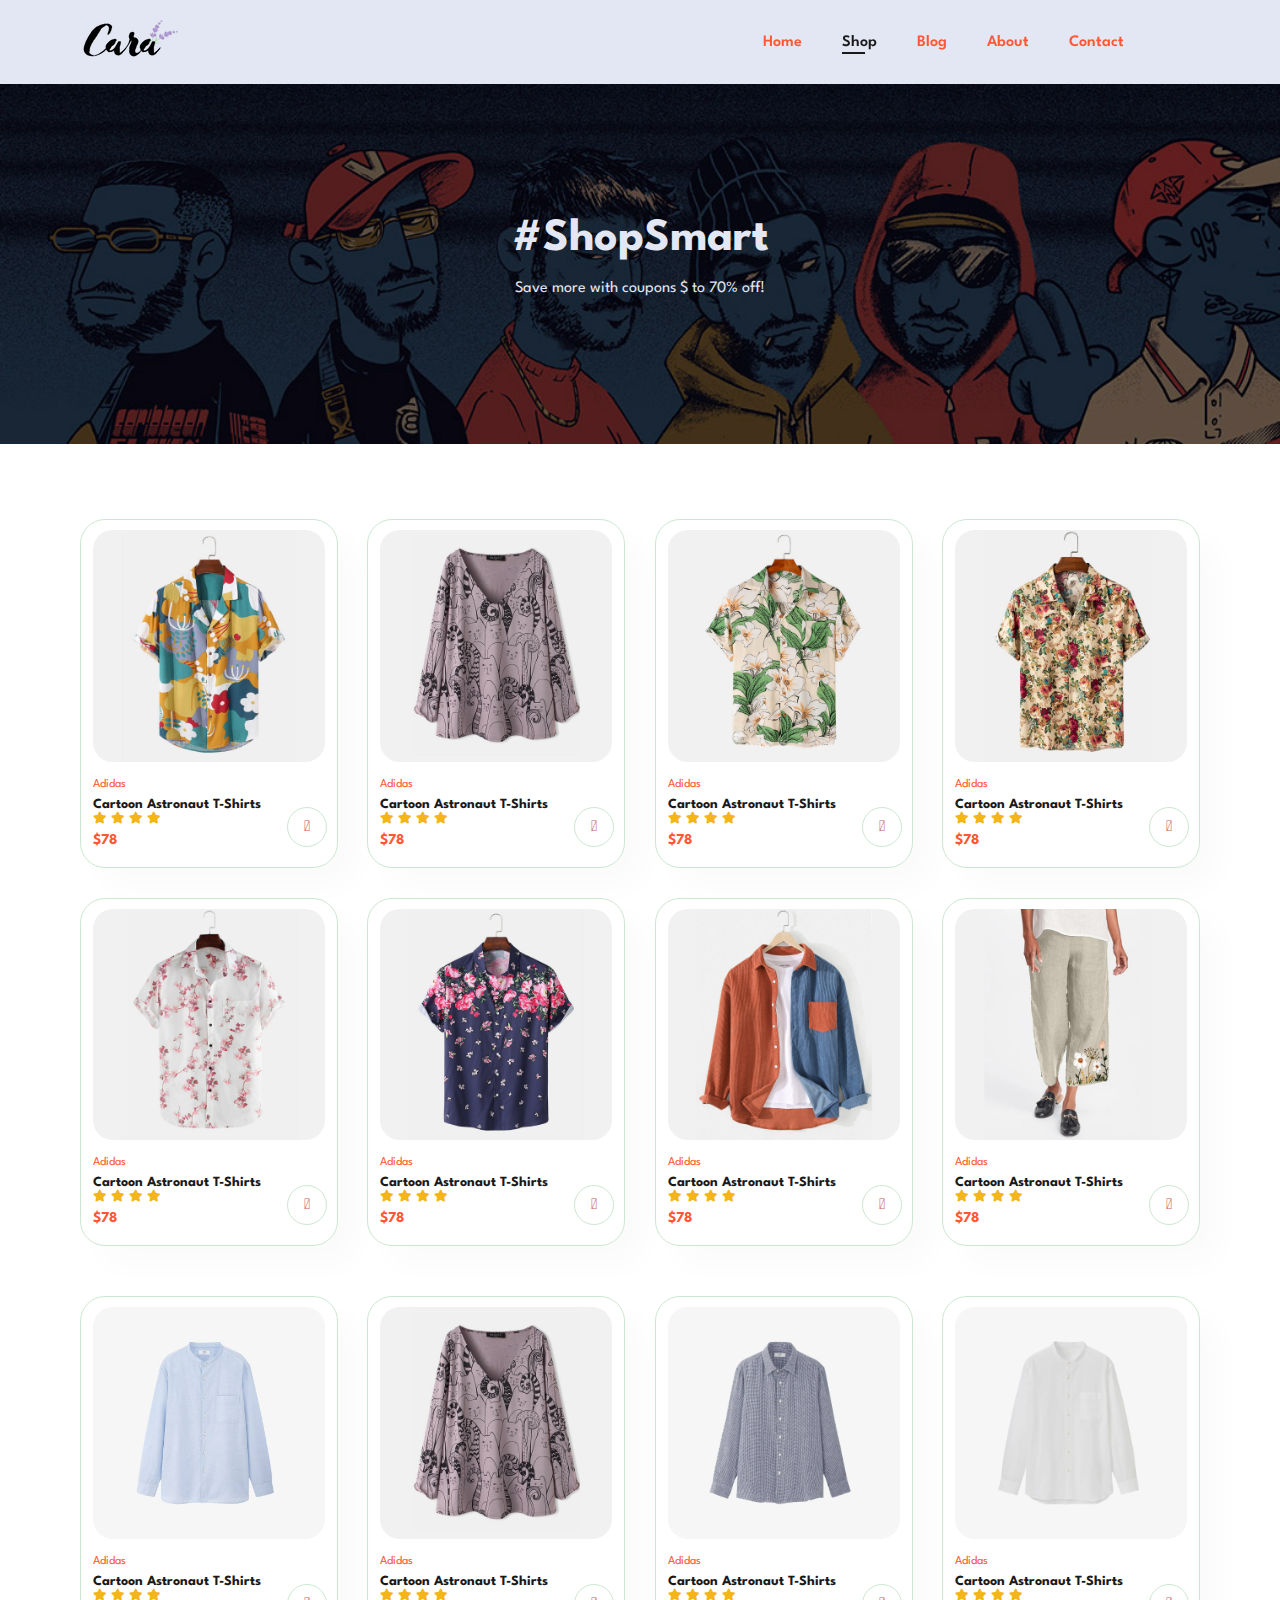
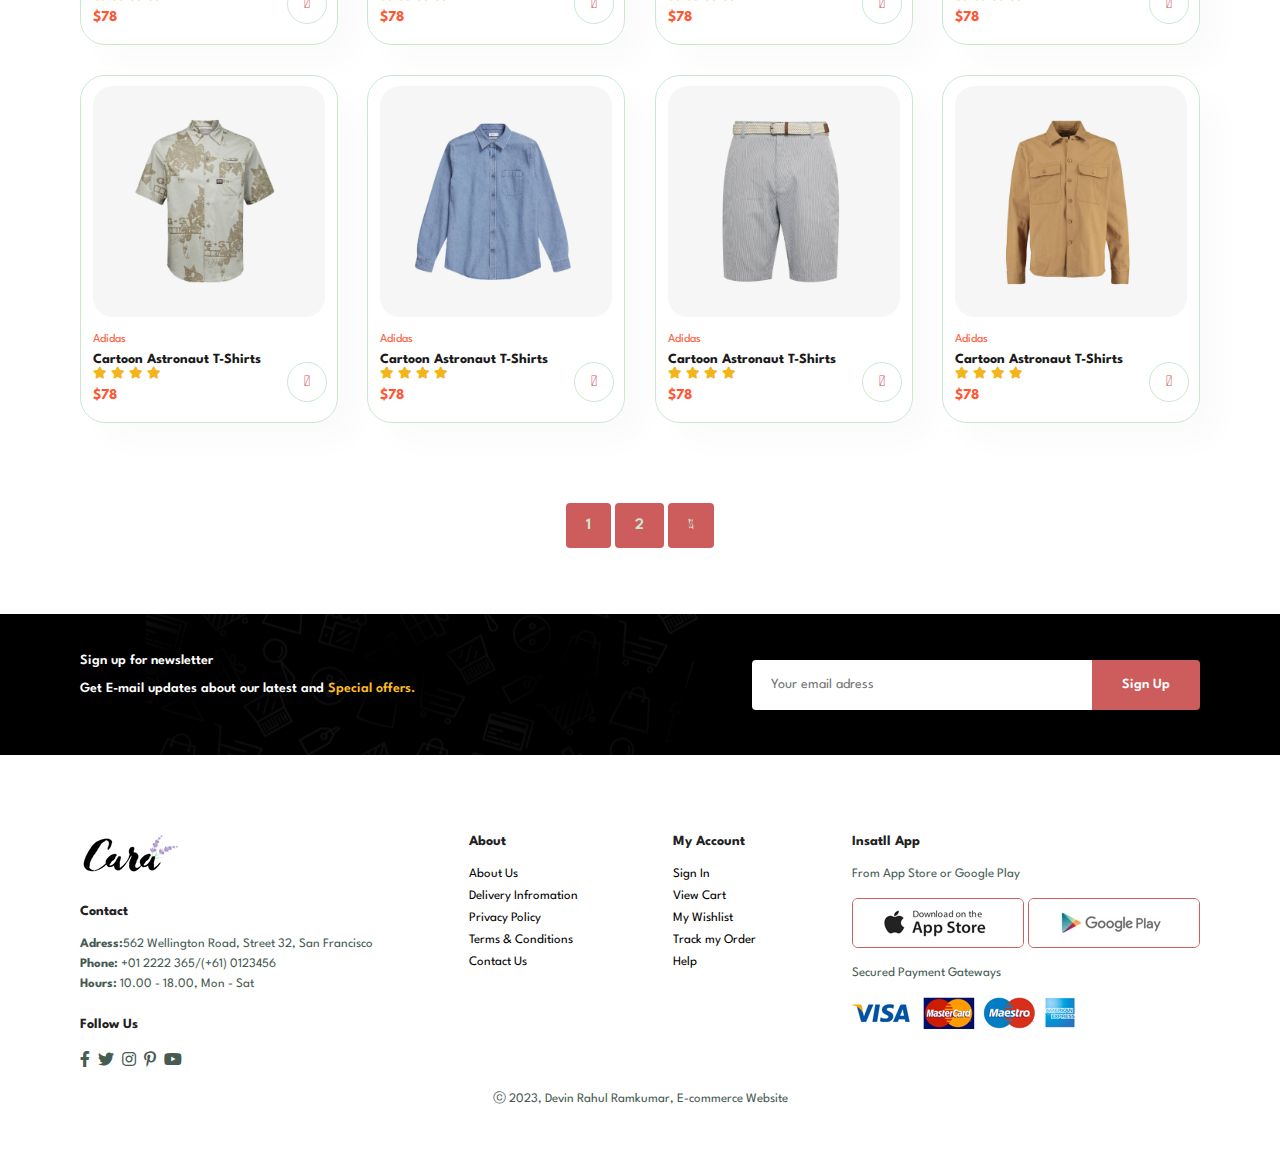
<file: shop.html>
<!DOCTYPE html>
<html lang="en">

<head>
    <meta charset="UTF-8">
    <meta http-equiv="X-UA-Compatible" content="IE=edge">
    <meta name="viewport" content="width=device-width, initial-scale=1.0">
    <title>E-Commerce Project</title>
    <link rel="stylesheet" href="style.css">
    <link rel="stylesheet" href="https://pro.fontawesome.com/releases/v5.10.0/css/all.css">

</head>

<body>
    <!-- //navigation bar -->
    <section id="header">
        <a href="#"><img src="img/logo.png" class="logo"></a>
        <div>
            <ul id="navbar">
                <li><a  href="index.html">Home</a></li>
                <li><a class="active" href="shop.html">Shop</a></li>
                <li><a href="blog.html">Blog</a></li>
                <li><a href="about.html">About</a></li>
                <li><a href="contact.html">Contact</a></li>
                <li id="lg-bag"><a href="cart.html"><i class="far fa-shopping-bag"></i></a></li>
                <a href="#" id="close"><i class="far fa-times"></i></a>
            </ul>
        </div>
        <div id="mobile">
            <a href="cart.html"></a><i class="far fa-shopping-bag"></i>
            <i id="bar" class="fas fa-outdent"></i>
        </div>

    </section>
    <!-- NavBar End -->

    <section id="page-header">
        <h2>#ShopSmart</h2>
        <p>Save more with coupons $ to 70% off!</p>

    </section>


    <section id="product1" class="section-p1">
        <div class="pro-container">
            <div class="pro" onclick="window.location.href='sproduct.html';">
                <img src="img/products/f1.jpg" alt="">
                <div class="des">
                    <span>Adidas</span>
                    <h5>Cartoon Astronaut T-Shirts</h5>
                    <div class="star">
                        <i class="fas fa-star"></i>
                        <i class="fas fa-star"></i>
                        <i class="fas fa-star"></i>
                        <i class="fas fa-star"></i>

                    </div>
                    <h4>$78</h4>
                </div>
                <a href="#"><i class="fal fa-shopping-cart cart"></i></a>
            </div>

            <div class="pro">
                <img src="img/products/f8.jpg" alt="">
                <div class="des">
                    <span>Adidas</span>
                    <h5>Cartoon Astronaut T-Shirts</h5>
                    <div class="star">
                        <i class="fas fa-star"></i>
                        <i class="fas fa-star"></i>
                        <i class="fas fa-star"></i>
                        <i class="fas fa-star"></i>

                    </div>
                    <h4>$78</h4>
                </div>
                <a href="#"><i class="fal fa-shopping-cart cart"></i></a>
            </div>

            <div class="pro">
                <img src="img/products/f2.jpg" alt="">
                <div class="des">
                    <span>Adidas</span>
                    <h5>Cartoon Astronaut T-Shirts</h5>
                    <div class="star">
                        <i class="fas fa-star"></i>
                        <i class="fas fa-star"></i>
                        <i class="fas fa-star"></i>
                        <i class="fas fa-star"></i>

                    </div>
                    <h4>$78</h4>
                </div>
                <a href="#"><i class="fal fa-shopping-cart cart"></i></a>
            </div>

            <div class="pro">
                <img src="img/products/f3.jpg" alt="">
                <div class="des">
                    <span>Adidas</span>
                    <h5>Cartoon Astronaut T-Shirts</h5>
                    <div class="star">
                        <i class="fas fa-star"></i>
                        <i class="fas fa-star"></i>
                        <i class="fas fa-star"></i>
                        <i class="fas fa-star"></i>

                    </div>
                    <h4>$78</h4>
                </div>
                <a href="#"><i class="fal fa-shopping-cart cart"></i></a>
            </div>


            <div class="pro">
                <img src="img/products/f4.jpg" alt="">
                <div class="des">
                    <span>Adidas</span>
                    <h5>Cartoon Astronaut T-Shirts</h5>
                    <div class="star">
                        <i class="fas fa-star"></i>
                        <i class="fas fa-star"></i>
                        <i class="fas fa-star"></i>
                        <i class="fas fa-star"></i>

                    </div>
                    <h4>$78</h4>
                </div>
                <a href="#"><i class="fal fa-shopping-cart cart"></i></a>
            </div>

            <div class="pro">
                <img src="img/products/f5.jpg" alt="">
                <div class="des">
                    <span>Adidas</span>
                    <h5>Cartoon Astronaut T-Shirts</h5>
                    <div class="star">
                        <i class="fas fa-star"></i>
                        <i class="fas fa-star"></i>
                        <i class="fas fa-star"></i>
                        <i class="fas fa-star"></i>

                    </div>
                    <h4>$78</h4>
                </div>
                <a href="#"><i class="fal fa-shopping-cart cart"></i></a>
            </div>


            <div class="pro">
                <img src="img/products/f6.jpg" alt="">
                <div class="des">
                    <span>Adidas</span>
                    <h5>Cartoon Astronaut T-Shirts</h5>
                    <div class="star">
                        <i class="fas fa-star"></i>
                        <i class="fas fa-star"></i>
                        <i class="fas fa-star"></i>
                        <i class="fas fa-star"></i>

                    </div>
                    <h4>$78</h4>
                </div>
                <a href="#"><i class="fal fa-shopping-cart cart"></i></a>
            </div>

            <div class="pro">
                <img src="img/products/f7.jpg" alt="">
                <div class="des">
                    <span>Adidas</span>
                    <h5>Cartoon Astronaut T-Shirts</h5>
                    <div class="star">
                        <i class="fas fa-star"></i>
                        <i class="fas fa-star"></i>
                        <i class="fas fa-star"></i>
                        <i class="fas fa-star"></i>

                    </div>
                    <h4>$78</h4>
                </div>
                <a href="#"><i class="fal fa-shopping-cart cart"></i></a>
            </div>

        <div class="pro-container">
            <div class="pro">
                <img src="img/products/n1.jpg" alt="">
                <div class="des">
                    <span>Adidas</span>
                    <h5>Cartoon Astronaut T-Shirts</h5>
                    <div class="star">
                        <i class="fas fa-star"></i>
                        <i class="fas fa-star"></i>
                        <i class="fas fa-star"></i>
                        <i class="fas fa-star"></i>

                    </div>
                    <h4>$78</h4>
                </div>
                <a href="#"><i class="fal fa-shopping-cart cart"></i></a>
            </div>

            <div class="pro">
                <img src="img/products/f8.jpg" alt="">
                <div class="des">
                    <span>Adidas</span>
                    <h5>Cartoon Astronaut T-Shirts</h5>
                    <div class="star">
                        <i class="fas fa-star"></i>
                        <i class="fas fa-star"></i>
                        <i class="fas fa-star"></i>
                        <i class="fas fa-star"></i>

                    </div>
                    <h4>$78</h4>
                </div>
                <a href="#"><i class="fal fa-shopping-cart cart"></i></a>
            </div>

            <div class="pro">
                <img src="img/products/n2.jpg" alt="">
                <div class="des">
                    <span>Adidas</span>
                    <h5>Cartoon Astronaut T-Shirts</h5>
                    <div class="star">
                        <i class="fas fa-star"></i>
                        <i class="fas fa-star"></i>
                        <i class="fas fa-star"></i>
                        <i class="fas fa-star"></i>

                    </div>
                    <h4>$78</h4>
                </div>
                <a href="#"><i class="fal fa-shopping-cart cart"></i></a>
            </div>

            <div class="pro">
                <img src="img/products/n3.jpg" alt="">
                <div class="des">
                    <span>Adidas</span>
                    <h5>Cartoon Astronaut T-Shirts</h5>
                    <div class="star">
                        <i class="fas fa-star"></i>
                        <i class="fas fa-star"></i>
                        <i class="fas fa-star"></i>
                        <i class="fas fa-star"></i>

                    </div>
                    <h4>$78</h4>
                </div>
                <a href="#"><i class="fal fa-shopping-cart cart"></i></a>
            </div>


            <div class="pro">
                <img src="img/products/n4.jpg" alt="">
                <div class="des">
                    <span>Adidas</span>
                    <h5>Cartoon Astronaut T-Shirts</h5>
                    <div class="star">
                        <i class="fas fa-star"></i>
                        <i class="fas fa-star"></i>
                        <i class="fas fa-star"></i>
                        <i class="fas fa-star"></i>

                    </div>
                    <h4>$78</h4>
                </div>
                <a href="#"><i class="fal fa-shopping-cart cart"></i></a>
            </div>

            <div class="pro">
                <img src="img/products/n5.jpg" alt="">
                <div class="des">
                    <span>Adidas</span>
                    <h5>Cartoon Astronaut T-Shirts</h5>
                    <div class="star">
                        <i class="fas fa-star"></i>
                        <i class="fas fa-star"></i>
                        <i class="fas fa-star"></i>
                        <i class="fas fa-star"></i>

                    </div>
                    <h4>$78</h4>
                </div>
                <a href="#"><i class="fal fa-shopping-cart cart"></i></a>
            </div>


            <div class="pro">
                <img src="img/products/n6.jpg" alt="">
                <div class="des">
                    <span>Adidas</span>
                    <h5>Cartoon Astronaut T-Shirts</h5>
                    <div class="star">
                        <i class="fas fa-star"></i>
                        <i class="fas fa-star"></i>
                        <i class="fas fa-star"></i>
                        <i class="fas fa-star"></i>

                    </div>
                    <h4>$78</h4>
                </div>
                <a href="#"><i class="fal fa-shopping-cart cart"></i></a>
            </div>

            <div class="pro">
                <img src="img/products/n7.jpg" alt="">
                <div class="des">
                    <span>Adidas</span>
                    <h5>Cartoon Astronaut T-Shirts</h5>
                    <div class="star">
                        <i class="fas fa-star"></i>
                        <i class="fas fa-star"></i>
                        <i class="fas fa-star"></i>
                        <i class="fas fa-star"></i>

                    </div>
                    <h4>$78</h4>
                </div>
                <a href="#"><i class="fal fa-shopping-cart cart"></i></a>
            </div>

        </div>

    </section>

    <section id="pagination" class="section-p1">
        <a href="#">1</a>
        <a href="#">2</a>
        <a href="#"><i class="fal fa-long-arrow-alt-right"></i></a>

    </section>

    <section id="newsletter" class="section-p1 section-m1">
        <div class="newstext">
            <h4>Sign up for newsletter</h4>
            <p>Get E-mail updates about our latest and <span>Special offers.</span></p>
        </div>

        <div class="form">
            <input type="text" placeholder="Your email adress">
            <button class="normal">Sign Up</button>
        </div>

    </section>


    <footer class="section-p1">
        <div class="col">
            <img class="logo" src="img/logo.png" alt="">
            <h4>Contact</h4>
            <p> <strong>Adress:</strong>562 Wellington Road, Street 32, San Francisco</p>
            <p><strong>Phone:</strong> +01 2222 365/(+61) 0123456</p>
            <p><strong>Hours:</strong> 10.00 - 18.00, Mon - Sat</p>
            <div class="follow">
                <h4>Follow Us</h4>
                <div class="icon">
                    <i class="fab fa-facebook-f"></i>
                    <i class="fab fa-twitter"></i>
                    <i class="fab fa-instagram"></i>
                    <i class="fab fa-pinterest-p"></i>
                    <i class="fab fa-youtube"></i>

                </div>
            </div>

        </div>
        <div class="col">
            <h4>About</h4>
            <a href="#">About Us</a>
            <a href="#">Delivery Infromation</a>
            <a href="#">Privacy Policy</a>
            <a href="#">Terms & Conditions</a>
            <a href="#">Contact Us</a>
        </div>
        <div class="col">
            <h4>My Account</h4>
            <a href="#">Sign In</a>
            <a href="#">View Cart</a>
            <a href="#">My Wishlist</a>
            <a href="#">Track my Order</a>
            <a href="#">Help</a>
        </div>
        <div class="col install">
            <h4>Insatll App</h4>
            <p>From App Store or Google Play</p>
            <div class="row">
                <img src="img/pay/app.jpg" alt="">
                <img src="img/pay/play.jpg" alt="">
            </div>
            <p>Secured Payment Gateways</p>
            <img src="img/pay/pay.png" alt="">
        </div>
        <div class="copyright">
            <p>ⓒ 2023, Devin Rahul Ramkumar, E-commerce Website</p>
        </div>

    </footer>

    <script src="script.js"></script>
</body>

</html>
</file>
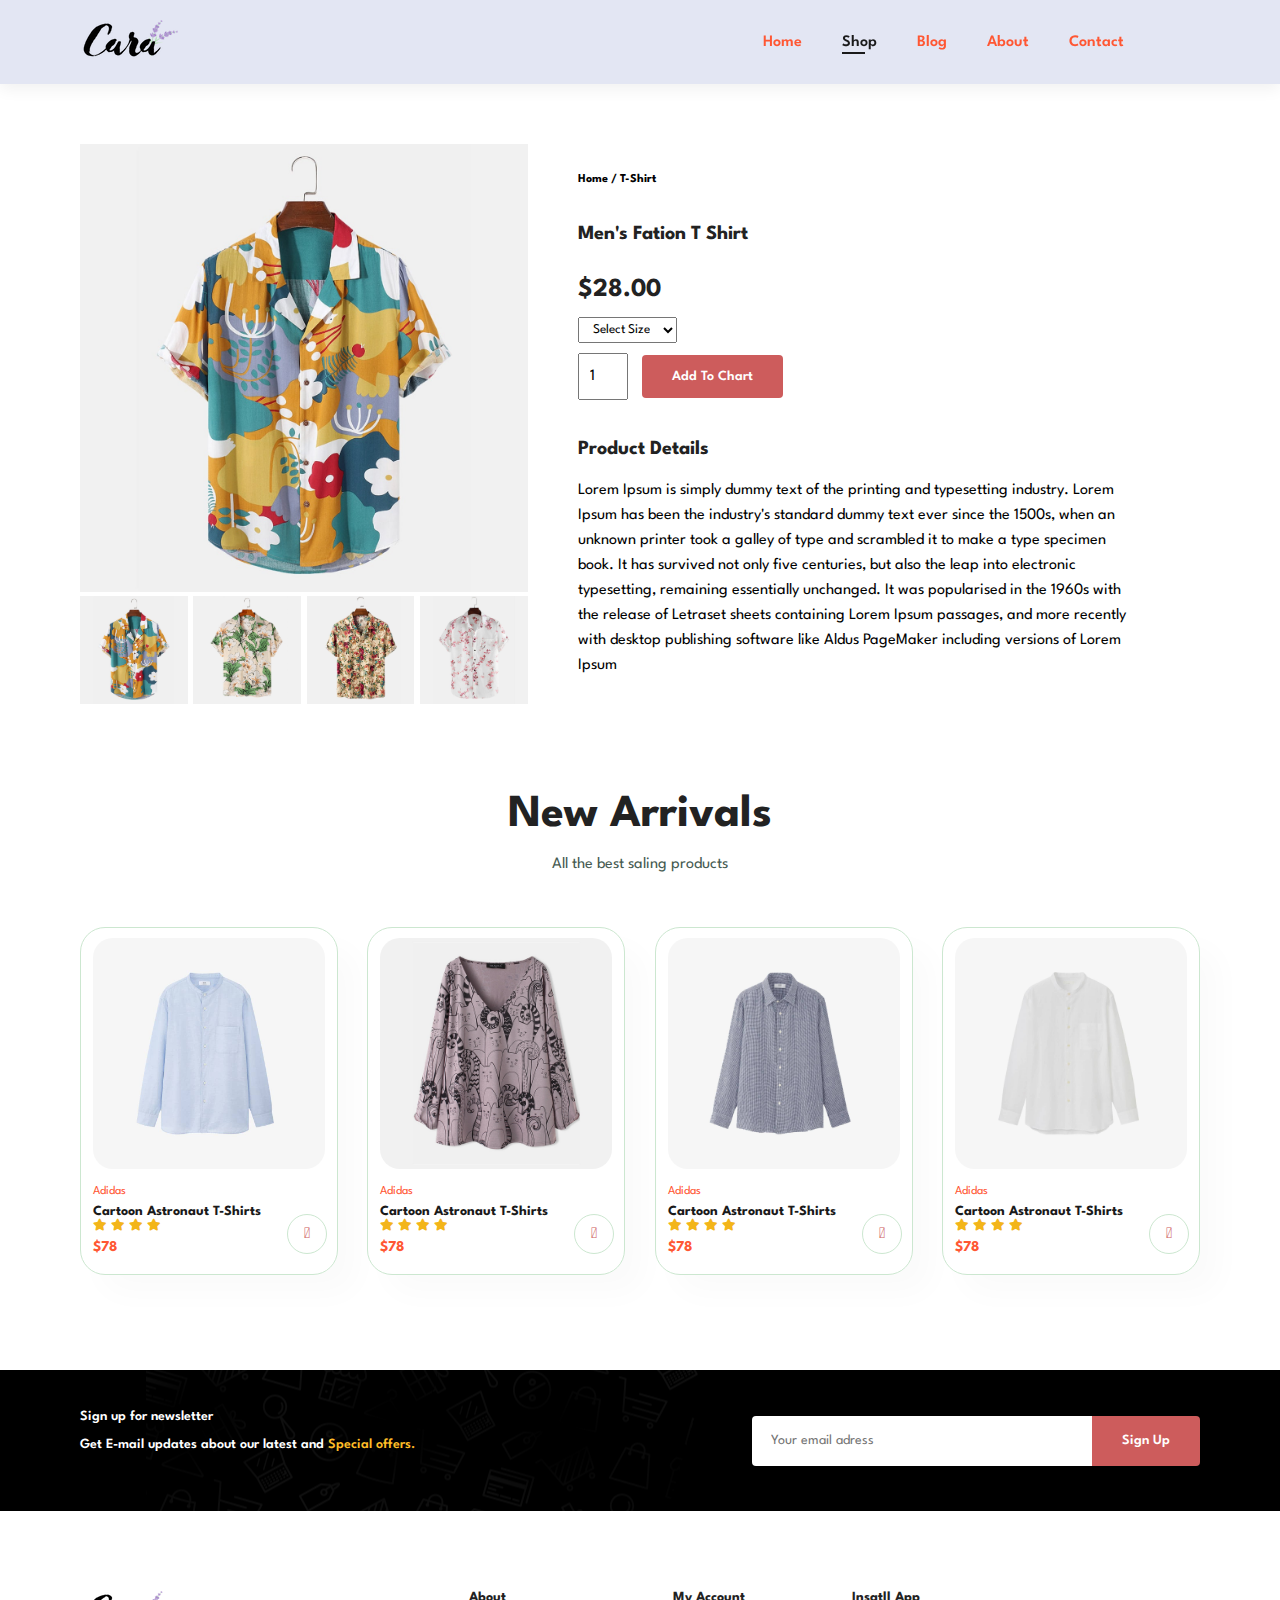
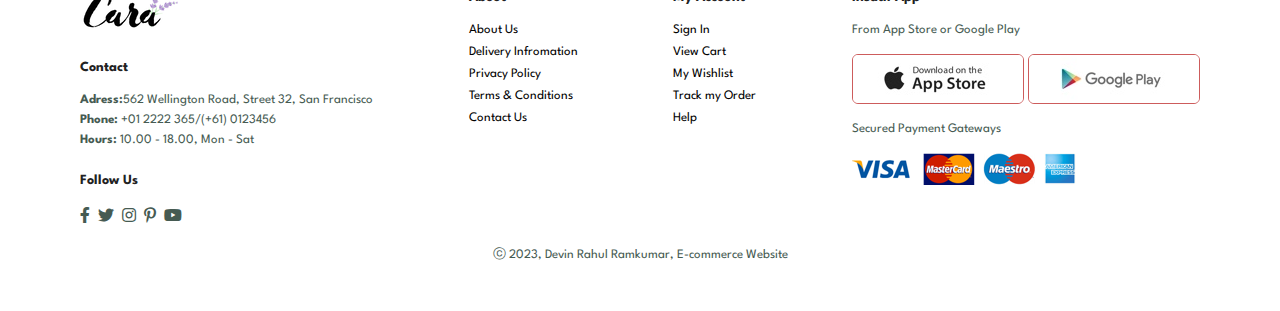
<file: sproduct.html>
<!DOCTYPE html>
<html lang="en">

<head>
    <meta charset="UTF-8">
    <meta http-equiv="X-UA-Compatible" content="IE=edge">
    <meta name="viewport" content="width=device-width, initial-scale=1.0">
    <title>E-Commerce Project</title>
    <link rel="stylesheet" href="style.css">
    <link rel="stylesheet" href="https://pro.fontawesome.com/releases/v5.10.0/css/all.css">

</head>

<body>
    <!-- //navigation bar -->
    <section id="header">
        <a href="#"><img src="img/logo.png" class="logo"></a>
        <div>
            <ul id="navbar">
                <li><a href="index.html">Home</a></li>
                <li><a class="active" href="shop.html">Shop</a></li>
                <li><a href="blog.html">Blog</a></li>
                <li><a href="about.html">About</a></li>
                <li><a href="contact.html">Contact</a></li>
                <li id="lg-bag"><a href="cart.html"></a><i class="far fa-shopping-bag"></i></li>
                <a href="#" id="close"><i class="far fa-times"></i></a>
            </ul>
        </div>
        <div id="mobile">
            <a href="cart.html"></a><i class="far fa-shopping-bag"></i>
            <i id="bar" class="fas fa-outdent"></i>
        </div>

    </section>
    <!-- NavBar End -->

    <section id="prodetails" class="section-p1">
       <div class="single-pro-image">
        <img src="img/products/f1.jpg" width="100%" id="MainImg" alt="">

        <div class="small-img-group">
            <div class="small-img-col">
                <img src="img/products/f1.jpg" width="100%" class="small-img" alt="">
            </div>

                <div class="small-img-col">
                <img src="img/products/f2.jpg" width="100%" class="small-img" alt="">
            </div>

                <div class="small-img-col">
                <img src="img/products/f3.jpg" width="100%" class="small-img" alt="">
            </div>

                <div class="small-img-col">
                    <img src="img/products/f4.jpg" width="100%" class="small-img" alt="">
            </div>

        </div>
       </div> 


       <div class="single-pro-details">
        <h6>Home / T-Shirt</h6>
        <h4>Men's Fation T Shirt</h4>
        <h2>$28.00</h2>
        <select>
            <option>Select Size</option>
            <option>XL</option>
            <option>XXL</option>
            <option>Large</option>
            <option>Small</option>
        </select>

        <input type="number" value="1">
        <button class="normal">Add To Chart</button>
        <h4>Product Details</h4>
        <span>Lorem Ipsum is simply dummy text of the printing and typesetting industry. Lorem Ipsum has been the industry's standard
        dummy text ever since the 1500s, when an unknown printer took a galley of type and scrambled it to make a type specimen
        book. It has survived not only five centuries, but also the leap into electronic typesetting, remaining essentially
        unchanged. It was popularised in the 1960s with the release of Letraset sheets containing Lorem Ipsum passages, and more
        recently with desktop publishing software like Aldus PageMaker including versions of Lorem Ipsum</span>

       </div>
    </section>

    <section id="product1" class="section-p1">
        <h2>New Arrivals</h2>
        <p>All the best saling products</p>
        <div class="pro-container">
            <div class="pro">
                <img src="img/products/n1.jpg" alt="">
                <div class="des">
                    <span>Adidas</span>
                    <h5>Cartoon Astronaut T-Shirts</h5>
                    <div class="star">
                        <i class="fas fa-star"></i>
                        <i class="fas fa-star"></i>
                        <i class="fas fa-star"></i>
                        <i class="fas fa-star"></i>
    
                    </div>
                    <h4>$78</h4>
                </div>
                <a href="#"><i class="fal fa-shopping-cart cart"></i></a>
            </div>
    
            <div class="pro">
                <img src="img/products/f8.jpg" alt="">
                <div class="des">
                    <span>Adidas</span>
                    <h5>Cartoon Astronaut T-Shirts</h5>
                    <div class="star">
                        <i class="fas fa-star"></i>
                        <i class="fas fa-star"></i>
                        <i class="fas fa-star"></i>
                        <i class="fas fa-star"></i>
    
                    </div>
                    <h4>$78</h4>
                </div>
                <a href="#"><i class="fal fa-shopping-cart cart"></i></a>
            </div>
    
            <div class="pro">
                <img src="img/products/n2.jpg" alt="">
                <div class="des">
                    <span>Adidas</span>
                    <h5>Cartoon Astronaut T-Shirts</h5>
                    <div class="star">
                        <i class="fas fa-star"></i>
                        <i class="fas fa-star"></i>
                        <i class="fas fa-star"></i>
                        <i class="fas fa-star"></i>
    
                    </div>
                    <h4>$78</h4>
                </div>
                <a href="#"><i class="fal fa-shopping-cart cart"></i></a>
            </div>
    
            <div class="pro">
                <img src="img/products/n3.jpg" alt="">
                <div class="des">
                    <span>Adidas</span>
                    <h5>Cartoon Astronaut T-Shirts</h5>
                    <div class="star">
                        <i class="fas fa-star"></i>
                        <i class="fas fa-star"></i>
                        <i class="fas fa-star"></i>
                        <i class="fas fa-star"></i>
    
                    </div>
                    <h4>$78</h4>
                </div>
                <a href="#"><i class="fal fa-shopping-cart cart"></i></a>
            </div>
    
    
           
    
        </div>
    
    </section>
    

    <section id="newsletter" class="section-p1 section-m1">
        <div class="newstext">
            <h4>Sign up for newsletter</h4>
            <p>Get E-mail updates about our latest and <span>Special offers.</span></p>
        </div>

        <div class="form">
            <input type="text" placeholder="Your email adress">
            <button class="normal">Sign Up</button>
        </div>

    </section>


    <footer class="section-p1">
        <div class="col">
            <img class="logo" src="img/logo.png" alt="">
            <h4>Contact</h4>
            <p> <strong>Adress:</strong>562 Wellington Road, Street 32, San Francisco</p>
            <p><strong>Phone:</strong> +01 2222 365/(+61) 0123456</p>
            <p><strong>Hours:</strong> 10.00 - 18.00, Mon - Sat</p>
            <div class="follow">
                <h4>Follow Us</h4>
                <div class="icon">
                    <i class="fab fa-facebook-f"></i>
                    <i class="fab fa-twitter"></i>
                    <i class="fab fa-instagram"></i>
                    <i class="fab fa-pinterest-p"></i>
                    <i class="fab fa-youtube"></i>

                </div>
            </div>

        </div>
        <div class="col">
            <h4>About</h4>
            <a href="#">About Us</a>
            <a href="#">Delivery Infromation</a>
            <a href="#">Privacy Policy</a>
            <a href="#">Terms & Conditions</a>
            <a href="#">Contact Us</a>
        </div>
        <div class="col">
            <h4>My Account</h4>
            <a href="#">Sign In</a>
            <a href="#">View Cart</a>
            <a href="#">My Wishlist</a>
            <a href="#">Track my Order</a>
            <a href="#">Help</a>
        </div>
        <div class="col install">
            <h4>Insatll App</h4>
            <p>From App Store or Google Play</p>
            <div class="row">
                <img src="img/pay/app.jpg" alt="">
                <img src="img/pay/play.jpg" alt="">
            </div>
            <p>Secured Payment Gateways</p>
            <img src="img/pay/pay.png" alt="">
        </div>
        <div class="copyright">
            <p>ⓒ 2023, Devin Rahul Ramkumar, E-commerce Website</p>
        </div>

    </footer>

    <script>
        var MainImg = document.getElementById("MainImg");
        var smallimg = document.getElementsByClassName("small-img");

        smallimg[0].onclick = function(){
            MainImg.src = smallimg[0].src;
        }

        smallimg[1].onclick = function() {
            MainImg.src = smallimg[1].src;
        }

        smallimg[2].onclick = function() {
            MainImg.src = smallimg[2].src;
        }

        smallimg[3].onclick = function() {
            MainImg.src = smallimg[3].src;
        }
    </script>

    <script src="script.js"></script>
</body>

</html>
</file>
<file: style.css>
@import url("https://fonts.googleapis.com/css2?family=Spartan:wght@100;200;300;400;500;600;700;800;900&display=swap");

* {
    margin: 0;
    padding: 0;
    box-sizing: border-box;
    font-family: "Spartan", sans-serif;
}

html {
    scroll-behavior: smooth;
}

/* Global Styles */

h1 {
    font-size: 50px;
    line-height: 64px;
    color: #222;
}

h2 {
    font-size: 46px;
    line-height: 54px;
    color: #222;
}

h4 {
    font-size: 20px;
    color: #222;
}

h6 {
    font-weight: 700;
    font-size: 12px;
}

p {
    font-size: 16px;
    color: #465b52;
    margin: 15px 0 20px 0;
}

.section-p1 {
    padding: 40px 80px;
}

.section-m1 {
    margin: 40px 0;
}

button.normal{
    font-size: 14px;
    font-weight: 600;
    padding: 15px 30px;
    color: #000;
    background-color: #fff;
    border-radius: 4px;
    cursor: pointer;
    border: none;
    outline: none;
    transition: 0.2s;
}

button.white {
    font-size: 13px;
    font-weight: 600;
    padding: 11px 18px;
    color: #fff;
    background-color:transparent;
    cursor: pointer;
    border: 1px solid #ffff;
    outline: none;
    transition: 0.2s;
}

body {
    width: 100%;
}


/* Navgation bar start */
#header{
    display: flex;
    align-items: center;
    justify-content: space-between;
    padding: 20px 80px;
    background:#E3E6F3 ;
    box-shadow: 0 5px 15px rgba(0,0,0,0.06);
    z-index: 999;
    position: sticky;
    top: 0;
    left: 0;

}

#navbar{
    display: flex;
    align-items: center;
    justify-content: center;

}

#navbar li{
    list-style: none;
    padding: 0 20px;
    position: relative;
}

#navbar li a{
    text-decoration: none;
    font-size: 16px;
    font-weight: 600;
    color: #FF5733;
    transition: 0.3s ease;
}
#navbar li a:hover,
#navbar li a.active{
    color: #1a1a1a;
}
#navbar li a.active::after,
#navbar li a:hover::after{
    content: "";
    width: 30%;
    height: 2px;
    background: #1a1a1a;
    position: absolute;
    bottom: -4px;
    left: 20px;
}

#mobile{
    display: none;
    align-items: center;
}
#close{
    display: none;
}
/* End */


#hero{
    background-image: url("img/hero4.png");
    height: 90vh;
    width: 100%;
    background-size: cover;
    background-position: top 25% right 0;
    padding: 0 80px;
    display: flex;
    flex-direction: column;
    align-items: flex-start;
    justify-content: center;
}
#hero h4{
    padding-bottom: 15px;
}

#hero h1{
    color: #FA8072;
}

#hero button{
    background-image: url("img/button.png");
    background-color: transparent;
    color: #FA8072;
    border: 0;
    padding: 14px 80px 14px 65px;
    background-repeat: no-repeat;
    cursor: pointer;
    font-weight: 700;
    font-size: 15px;
}
#feature{
    display: flex;
    align-items: center;
    justify-content: space-between;
    flex-wrap: wrap;
}

#feature .fe-box{
     width: 180px;
     text-align: center;
     padding: 25px 15px;
     box-shadow: 20px 20px 34px rgba(253,237,236);
     border: 1px solid #cce7d0;
     border-radius: 4px;
     margin: 15px 0;

}
#feature .fe-box:hover{
    box-shadow: 10px 10px 54px rgb(250,219, 216)
}

#feature .fe-box img{
    width: 100%;
    margin-bottom: 10px;
}

#feature .fe-box h6 {
    display: inline-block;
    padding: 9px 8px 6px 8px;
    line-height: 1;
    border-radius: 4px;
    color: #1a1a1a;
    background-color: #fddde4;
}

#feature .fe-box:nth-child(2) h6{
    background-color: #FFA07A;
}

#feature .fe-box:nth-child(3) h6 {
    background-color: #E9967A;
}

#feature .fe-box:nth-child(4) h6 {
    background-color: #FA8072;
}

#feature .fe-box:nth-child(5) h6 {
    background-color: #F08080;
}

#feature .fe-box:nth-child(6) h6 {
    background-color: #CD5C5C;
}

#product1{
    text-align: center;
}
#product1 .pro-container{
    display: flex;
    justify-content: space-between;
    padding-top: 20px;
    flex-wrap: wrap;
}

#product1 .pro{
    width: 23%;
    min-width: 250px;
    padding: 10px 12px;
    border: 1px solid #cce7d0; 
    border-radius: 25px;
    cursor: pointer;
    box-shadow:20px 20px 30px rgba(0, 0, 0, 0.02);
    margin: 15px 0;
    transition: 0.2s ease;
    position: relative;

}

#product1 .pro:hover{
    box-shadow: 20px 20px 30px rgba(253,221,228);
}

#product1 .pro img{
    width: 100%;
    border-radius: 20px;
}

#product1 .pro .des{
    text-align: start;
    padding: 10px 0;

}
#product1 .pro .des span{
    color:#FF5733 ;
    font-size: 12px;
}

#product1 .pro .des h5{
    padding-top: 7px;
    color: #1a1a1a;
    font-size: 14px;
}

#product1 .pro .des i{
    font-size: 12px;
    color: rgb(243, 181, 25);
}

#product1 .pro .des h4{
    padding-top: 7px;
    font-size: 15px;
    font-weight: 700;
    color: #FF5733;
}

#product1 .pro .cart{
    width: 40px;
    height: 40px;
    line-height: 40px;
    border-radius: 50px;
   
    font-weight: 500;
    color: #CD5C5C;
    border: 1px solid #cce7d0;
    position: absolute;
    bottom: 20px;
    right: 10px;

}

#banner{
    display: flex;
    flex-direction: column;
    justify-content: center;
    align-items: center;
    text-align: center;
    background-image: url(img/banner/b2.jpg);
    width: 100%;
    height: 40vh;
    background-size: cover;
    background-position: center;
}

#banner h4{
    color: #ffff;
    font-size: 16px;

}
#banner h2{
    color: #ffff;
    font-size: 30px;
    padding: 10px 0;

}

#banner h2 .pan{
    color: #CD5C5C;

}

#banner button:hover{
    background: #CD5C5C;
    color: #fff;
}

#sm-banner{
    display: flex;
    justify-content: space-between;
    flex-wrap: wrap;
}

#sm-banner .banner-box{
        display: flex;
        flex-direction: column;
        justify-content: center;
        align-items: flex-start;
        background-image: url(img/banner/b17.jpg);
        min-width: 580px;
        height: 50vh;
        background-size: cover;
        background-position: center;
        padding: 30px;
}
#sm-banner .banner-box2 {
    background-image: url(img/banner/b18.jpg);
}

#sm-banner h4{
    color: #fff;
    font-size:20px;
    font-weight: 300;
}


#sm-banner h2 {
    color: #fff;
    font-size: 28px;
    font-weight: 800;
}

#sm-banner span {
    color: #fff;
    font-size: 14px;
    font-weight: 500;
    padding-bottom: 15px
}

#sm-banner .banner-box:hover button{
    background: #CD5C5C;
    border: 1px solid #fddde4;
}

#banner3 {
    display: flex;
    justify-content: space-between;
    flex-wrap: wrap;
    padding: 0 80px;
}

#banner3 .banner-box{
        display: flex;
        flex-direction: column;
        justify-content: center;
        align-items: flex-start;
        background-image: url(img/banner/b7.jpg);
        min-width: 30%;
        height: 30vh;
        background-size: cover;
        background-position: center;
        padding: 20px;
        margin-bottom: 20px;

}
#banner3 .banner-box2{
    background-image: url(img/banner/b4.jpg);
}

#banner3 .banner-box3{
    background-image: url(img/banner/b19.jpg);
}

#banner3 h2{
    color: #fff;
    font-weight: 900;
    font-size: 22px;
}

#banner3 h3 {
    color: #fff;
    font-weight: 800;
    font-size: 15px;
}

#newsletter{
    display: flex;
    justify-content: space-between;
    flex-wrap: wrap;
    align-items: center;
    background-image: url("img/banner/b14.png");
    background-repeat: no-repeat;
    background-position: 20% 30%;
    background-color: #000;
}

#newsletter h4{
    font-size: 14px;
    font-weight: 600;
    color: #fff;
}


#newsletter p{
        font-size: 14px;
        font-weight: 600;
        color: #fff;
}

#newsletter p span {
    color: #ffbd27;
}

#newsletter .form {
    display: flex;
    width: 40%;
}

#newsletter input{
    height: 3.125rem;
    padding: 0 1.25em;
    font-size: 14px;
    width: 100%;
    border: 1px solid transparent;
    border-radius: 4px;
    outline: none;
    border-top-right-radius: 0;
    border-bottom-right-radius: 0;
}

#newsletter button{
    background-color: #CD5C5C;
    color: #fff;
    white-space: nowrap;
    border-top-left-radius: 0;
    border-bottom-left-radius: 0;
}

footer{
    display: flex;
    flex-wrap: wrap;
    justify-content: space-between;
}

footer .col{
    display: flex;
    flex-direction: column;
    align-items: flex-start;
    margin-bottom: 20px;
}

footer .logo{
    margin-bottom: 30px;
}
footer h4{
    font-size: 14px;
    padding-bottom: 20px;
}

footer p{
    font-size: 13px;
    margin: 0 0 8px 0;
}

footer a{
    font-size: 13px;
    text-decoration: none;
    color: #000;
    margin-bottom: 10px;
}

footer .follow{
    margin-top: 20px;
}

footer .follow i {
    color: #465b52;
    padding-right: 4px;
    cursor: pointer;
}

footer .install .row img{
    border: 1px solid #CD5C5C;
    border-radius: 6px;
}

footer .install img{
    margin: 10px 0 15px 0;
}

footer .follow i:hover,
footer a:hover {
    color: #CD5C5C;

}

footer .copyright{
    width: 100%;
    text-align: center;
}


#page-header {
    background-image: url(img/banner/b1.jpg);
    width: 100%;
    height: 40vh;
    background-size: cover;
    display: flex;
    justify-content: center;
    text-align: center;
    flex-direction: column;
    padding: 14px;
}

#page-header h2,
#page-header p {
    color: #E3E6F3;
}

#pagination{
    text-align: center;
}

#pagination a{
    text-decoration: none;
    background-color: #CD5C5C;
    padding: 15px 20px;
    border-radius: 4px;
    color: #cce7d0;
    font-weight: 600;

}

#pagination a i{
    font-size: 16px;
    font-weight: 600;
}

#prodetails{
    display: flex;
    margin-top: 20px;
}

#prodetails .single-pro-image{
    width: 40%;
    margin-right: 50px;
}

.small-img-group{
    display: flex;
    justify-content: space-between;
}

.small-img-col{
    flex-basis: 24%;
    cursor: pointer;
}


#prodetails .single-pro-details{
    width: 50%;
    padding-top: 30px;
}

#prodetails .single-pro-details h4{
    padding: 40px 0 20px 0;

}

#prodetails .single-pro-details h2 {
    font-size: 26px;

}

#prodetails .single-pro-details select{
    display: block;
    padding: 5px 10px;
    margin-bottom: 10px;
}

#prodetails .single-pro-details input{
    width: 50px;
    height: 47px;
    padding-left: 10px;
    font-size: 16px;
    margin-right: 10px;
}

#prodetails .single-pro-details input:focus{
    outline: none;
}


#prodetails .single-pro-details button{
    background: #CD5C5C;
    color: #fff;

}

#prodetails .single-pro-details span{
    line-height: 25px;
}


#page-header.blog-header{
    background-image: url(img/banner/b19.jpg);

}

#blog{
    padding: 150px 150px 0 150px;
}

#blog .blog-box{
    display: flex;
    align-items: center;
    width: 100%;
    position: relative;
    padding-bottom: 90px;
}

#blog .blog-img{

    width: 50%;
    margin-right: 40px;
}

#blog img{
    width: 100%;
    height: 300px;
    object-fit: cover;
}


#blog .blog-details {
    width: 50%;
}

#blog .blog-details a{
    text-decoration: none;
    font-size: 11px;
    color: #000;
    font-weight: 700;
    position: relative;
    
}

#blog .blog-details a::after{
    content: "";
    width: 50px;
    height: 1px;
    background-color: #000;
    position: absolute;
    top: 4px;
    right: -60px;
}

#blog .blog-details a:hover{
    color: #CD5C5C;
}

#blog .blog-details a:hover::after{
    background-color: #CD5C5C;
}


#blog .blog-box h1{
    position: absolute;
    top: -40px;
    left: 0;
    font-size: 40px;
    font-weight: 700;
    color: #c9cbce;
    z-index: -9;
}


#page-header.about-header{
    background-image: url("img/about/banner.png");
}
#about-head{
    display: flex;
    align-items: center;
}

#about-head img{
    width: 50%;
    height: auto;
}

#about-head div{
    padding-left: 40px;
}

#about-app{
    text-align: center;
}

#about-app .video{
    width: 70%;
    height: 100%;
    margin: 30px auto 0 auto;
}

#about-app .video video{
    width: 100%;
    height: 100%;
    border-radius: 20px;
}



#contact-details {
    display: flex;
    align-items: center;
    justify-content: space-between;
}

#contact-details .details{
    width: 40%;
}

#contact-details .details span,
#form-details form span{
    font-size: 12px;
}

#contact-details .details h2,
#form-details form{
    font-size: 26px;
    line-height: 35px;
    padding: 20px 0;
}

#contact-details .details h3 {
    font-size: 16px;
    padding-bottom: 15px;
}

#contact-details .details li{
    list-style: none;
    display: flex;
    padding: 10px 0;
}

#contact-details .details li i{
    font-size: 14px;
    padding-right: 22px ;
}


#contact-details .details li p{
    margin: 0;
    font-size: 14px;
}

#contact-details .map{
    width: 55%;
    height: 400px;
}

#contact-details .map iframe{
    width: 100%;
    height: 100%;
}

#form-details{
    display: flex;
    justify-content: space-between;
    margin: 30px;
    padding: 80px;
    border: 1px solid #FA8072;
}


#form-details form{
    width: 65%;
    display: flex;
    flex-direction: column;
    align-items: flex-start;
}


#form-details form input,
#form-details form textarea{
    width: 100%;
    padding: 12px 15px;
    outline: none;
    margin-bottom: 20px;
    border: 1px solid #e1e1e1;
}

#form-details form button{
    background-color: #CD5C5C;
    color: #E3E6F3;
}

#form-details .people div{
    padding-bottom: 25px;
    display: flex;
    align-items: flex-start;

}

#form-details .people div img{
    width: 65px;
    height: 65px;
    object-fit: cover;
    margin-right: 15px;
}


#form-details .people div p{
    margin: 0;
    font-size: 13px;
    line-height: 25px;
}

#form-details .people div p span{
    display: block;
    font-size: 16px;
    font-weight: 600;
    color: #000;
}

#cart{
    overflow: auto;
}

#cart table{
    width: 100%;
    border-collapse: collapse;
    table-layout: fixed;
    white-space: nowrap;
}

#cart table img{
    width: 70px;
}

#cart table td:nth-child(1){
    width: 100px;
    text-align: center ;
}

#cart table td:nth-child(2) {
    width: 150px;
    text-align: center;
}

#cart table td:nth-child(3) {
    width: 250px;
    text-align: center;
}

#cart table td:nth-child(4),
#cart table td:nth-child(5),
#cart table td:nth-child(6) {
    width: 150px;
    text-align: center;
}

#cart table td:nth-child(5) input{
    width: 70px;
    padding: 10px 5px 10px 15px;
}

#cart table thead{
    border: 1px solid #CD5C5C;
    border-left: none;
    border-right: none;
}

#cart table thead td{
    font-weight: 700;
    text-transform: uppercase;
    font-size: 13px;
    padding: 18px 0;
}

#cart table tbody tr td{
    padding-top: 15px;
}

#cart table tbody td{
    font-size: 13px;
}



#cart-add{
    display: flex;
    flex-wrap: wrap;
    justify-content: space-between;
}

#coupon{
    width: 50%;
    margin-bottom: 30px;
}

#coupon h3,
#subtotal h3{
    padding-bottom: 15px;
}

#coupon input{
    padding: 10px 20px;
    outline: none;
    width: 60%;
    margin-right: 10px;
    border: 1px solid #CD5C5C ;
}

#coupon button,
#subtotal button{
    background-color: #CD5C5C;
    color: #fff;
    padding: 12px 20px;
}

#subtotal{
    width: 50%;
    margin-bottom: 30px;
    border: 1px solid #CD5C5C;
    padding: 30px;
}

#subtotal table{
    border-collapse: collapse;
    width: 100%;
    margin-bottom: 20px;
}

#subtotal table td{
    width: 50%;
    border: 1px solid #CD5C5C;
    padding: 10px;
    font-size: 13px;
}









@media (max-width:799px) {
    .section-p1{
        padding: 40px 40px;
    }
    #navbar{
        display: flex;
        flex-direction: column;
        align-items: flex-start;
        justify-content: flex-start;
        position: fixed;
        top: 0;
        right: -300px;
        height: 100vh;
        width: 300px;
        background-color: #E3E6F3;
        box-shadow: 0 40px 60px rgba(0, 0, 0, 0.01);
        padding: 80px 0 0 10px;
        transition: 0.3s;
    }
        #navbar.active{
            right: 0px;
        }

        #navbar li{
            margin-bottom: 25px;
        }
        #mobile {
            display: flex;
            align-items: center;
         }

         #mobile i{
            color: #CD5C5C;
            font-size: 24px;
            padding-left: 20px;
         }

         #close{
            display:initial;
           position: absolute;
           top: 30px;
           left: 30px;
           color: #CD5C5C;
           font-size: 24px;
         }
         #lg-bag{
            display: none;
         }

         #hero{
            height: 70vh;
            padding: 0 80px;
            background-position: top 30% right 30%;
         }
         #feature{
            justify-content: center;
         }
         #feature .fe-box{
            margin: 15px 15px;
         }

         #product1 .pro-container{
            justify-content: center;
         }

         #product1 .pro{
            margin: 15px;
         }
         #banner{
            height: 20vh;
         }
         #sm-banner .banner-box{
            min-width: 100%;
            height: 30vh;
         }
         #banner3{
            padding: 0 40px;
         }
         #banner3 .banner-box{
            width: 28%;
         }
         #newsletter .form{
            width: 70%;
         }
         /* contact page */
        #form-details {
            padding: 40px;
                    
        }
        #form-details form{
            width: 50%;
        }


}




@media (max-width: 477px) {
    .section-p1{
        padding: 20px;
    }
    #header{
        padding: 10px 30px;
    }
    h1{
        font-size: 38px;
    }
    h2{
        font-size: 32px;
    }
    

    #hero{
        padding: 0 20px;
        background-position: 55%;
    }
    #feature{
        justify-content: space-between;
    }

    #feature .fe-box{
        width: 155px;
        margin: 0 0 15px 0;
    }
    #product1 .pro{
        width: 100%;
    }
    #banner{
        height: 40vh;

    }
    #sm-banner .banner-box {
        height: 40vh;
     }

    #sm-banner .banner-box2 {
        margin-top: 20px;
    }

    #banner3 {
        padding: 0 20px;
    }
    #banner3 .banner-box {
        width: 100%;
}

#newsletter{
    padding: 40px 20px;
}
   #newsletter .form {
       width: 100%;
}
footer .copyright{
    text-align: start;
}

/* single product */

#prodetails{
    display: flex;
    flex-direction: column;
}

#prodetails .single-pro-image{
    width: 100%;
    margin-right: 0px;
}

#prodetails .single-pro-details{
    width: 100%;
}
/* BLOG PAGE */

#blog {
    padding: 100px 20px 0 20px;
}

#blog .blog-box{
    display: flex;
    flex-direction: column;
    align-items: flex-start;
}
#blog .blog-img{
    width: 100%;
    margin-left: 0px;
    margin-bottom: 30px;
}

#blog .blog-details {
    width: 100%;
}

/* about page */

#about-head{
    flex-direction: column;
    align-items: center;
}

#about-head img{
    width: 100%;
    margin-bottom: 20px;
}

#about-head div{
    padding-left: 0px;
}

#about-app .video{
    width: 100%;
}

/* contact */

#contact-details{
    flex-direction: column;
}
#contact-details .details{
    width: 100%;
    margin-bottom: 30px;
}

#contact-details .map  {
    width: 100%;
}

#form-details{
    margin: 10px;
    padding: 30px 10px;
    flex-wrap: wrap;
}
#form-details form {
    width: 100%;
    margin-bottom: 30px;
}

/* cart */

#cart-add{
    flex-direction: column;
}

#coupon{
    width: 100%;
}

#subtotal{
    width: 100%;
    padding: 20%
}

}
</file>
